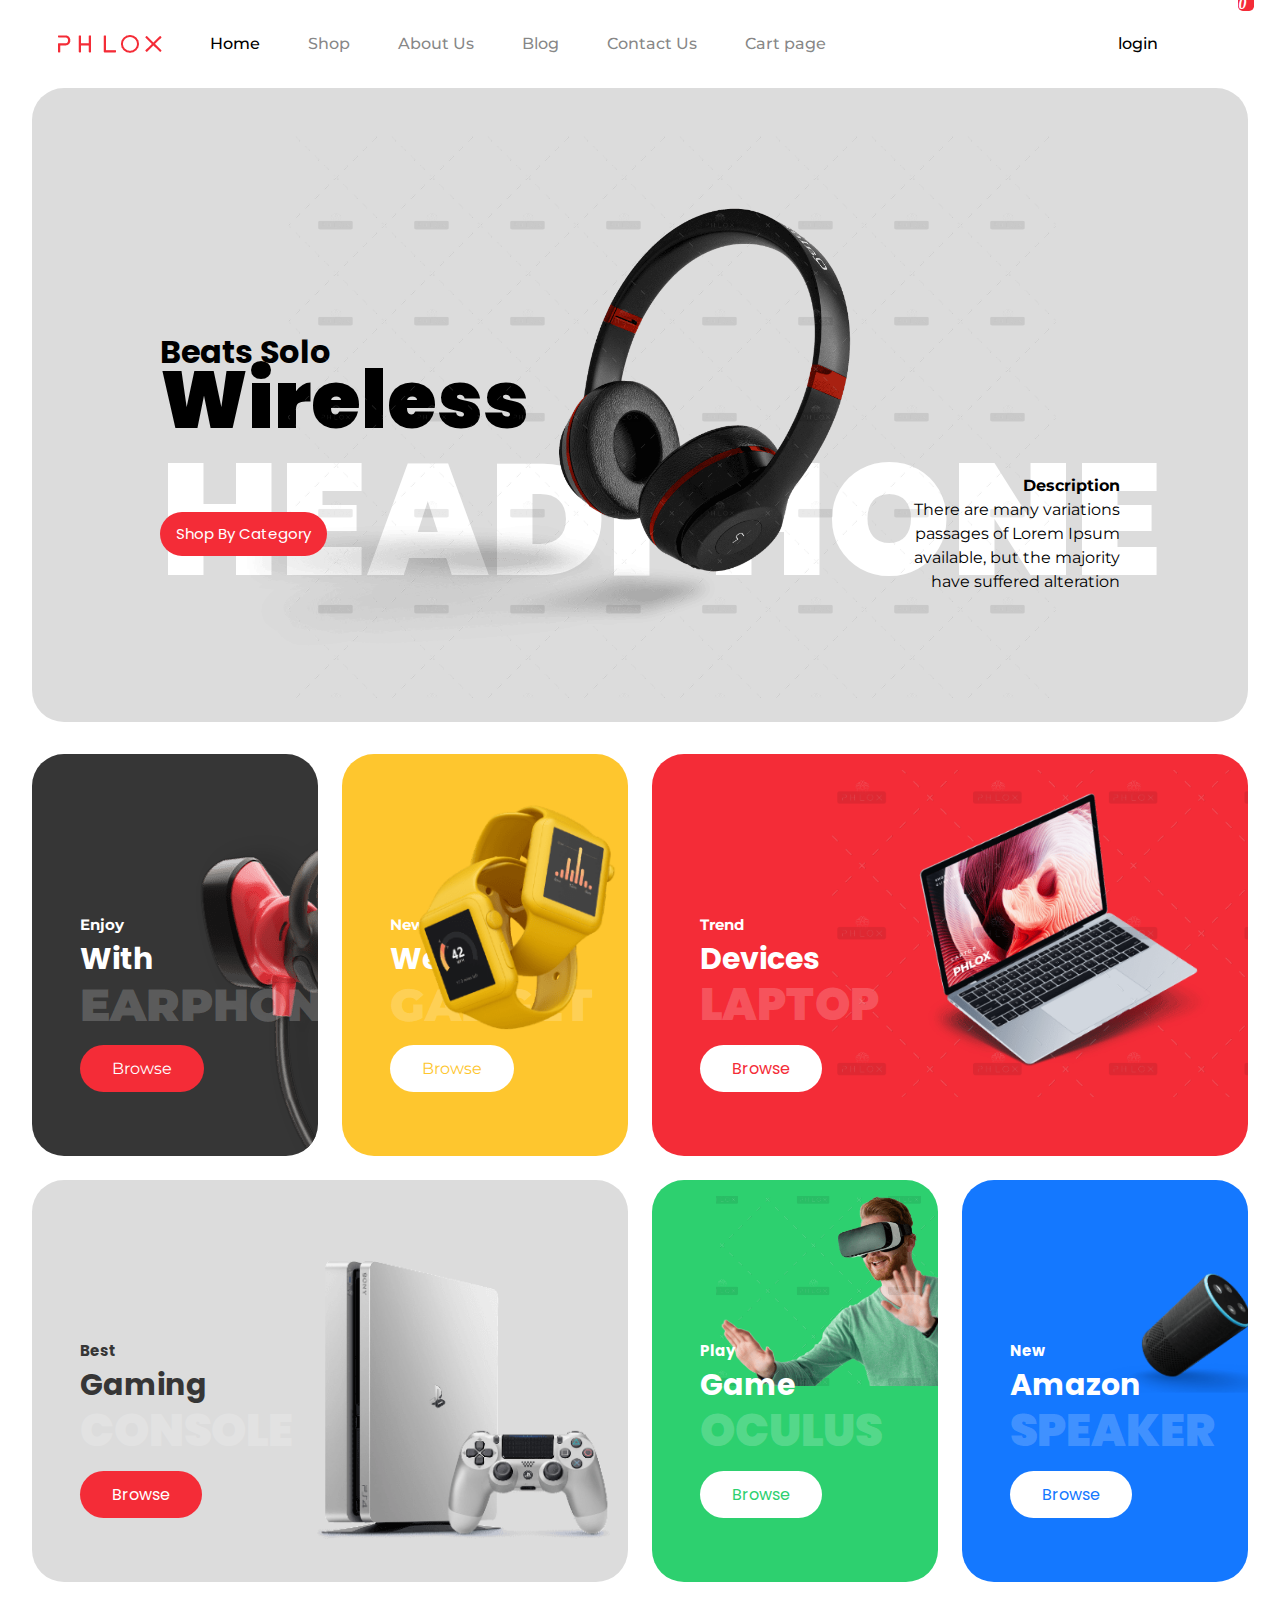
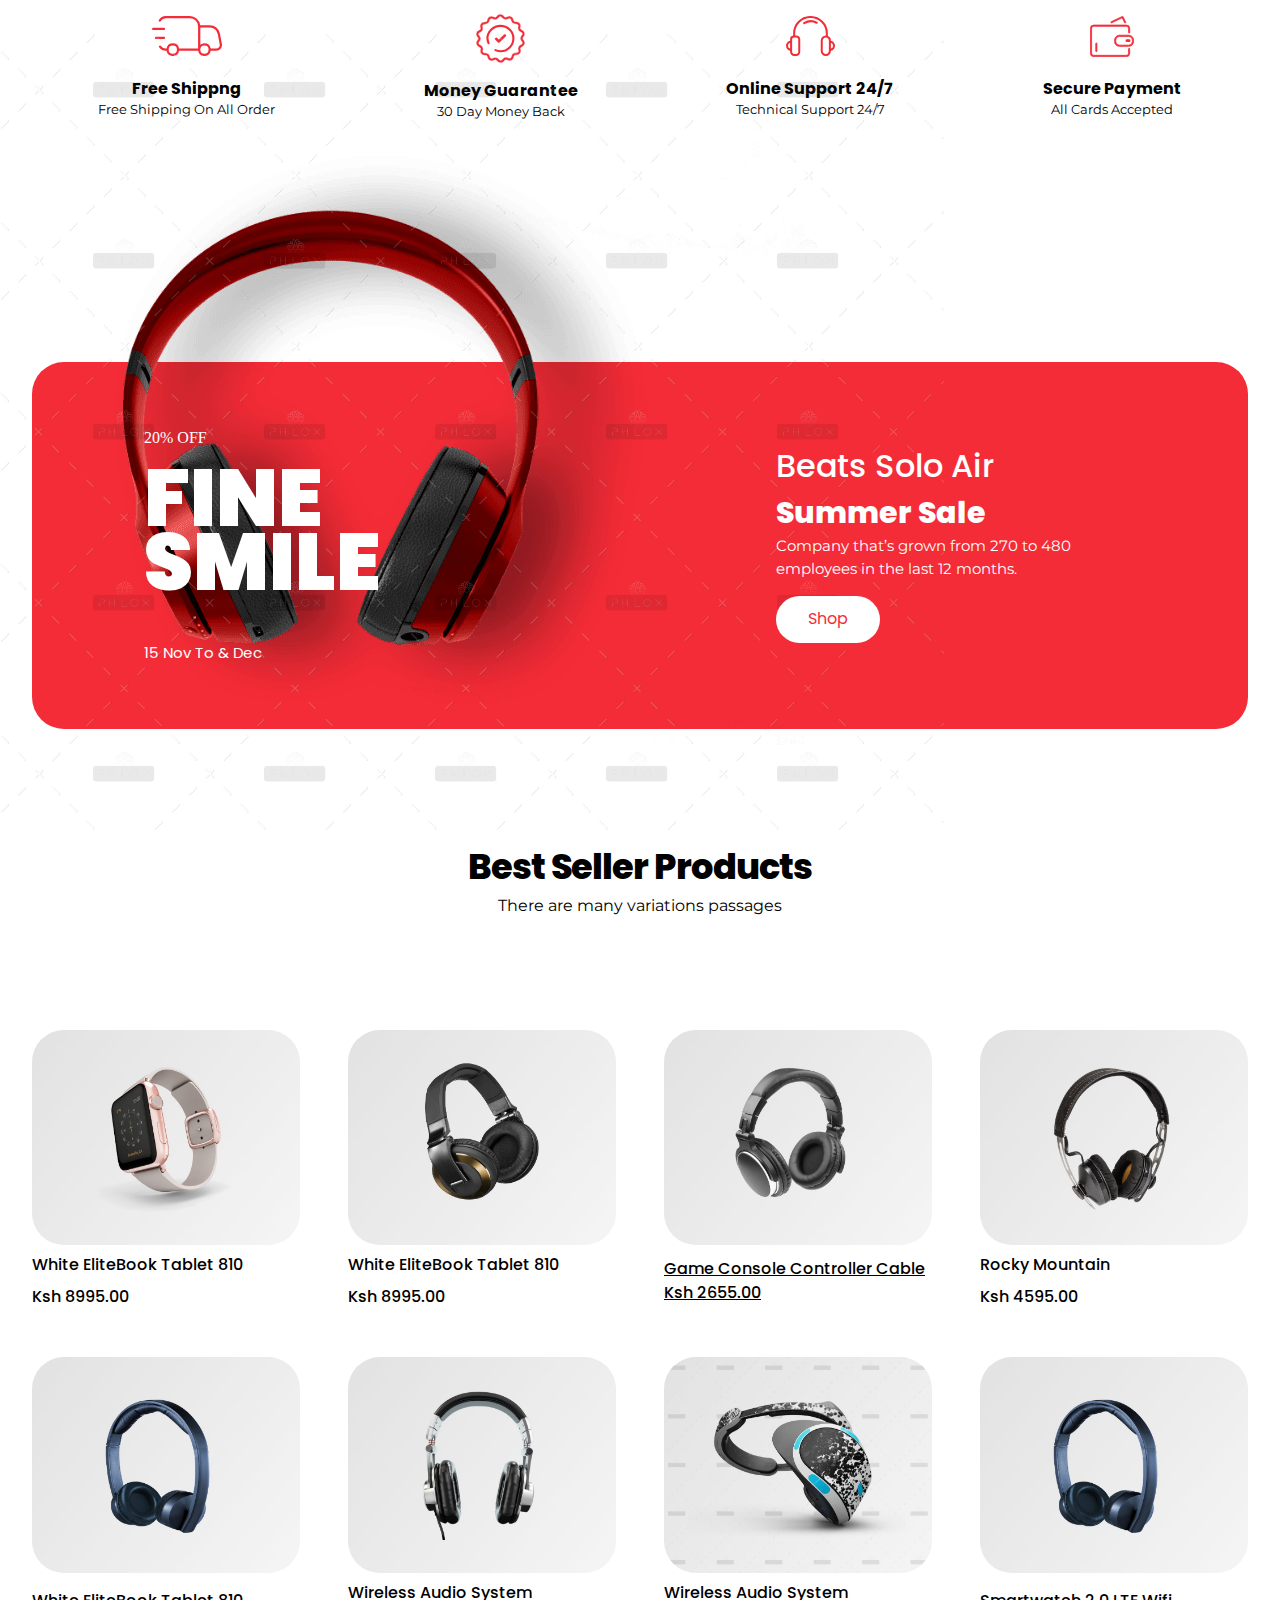
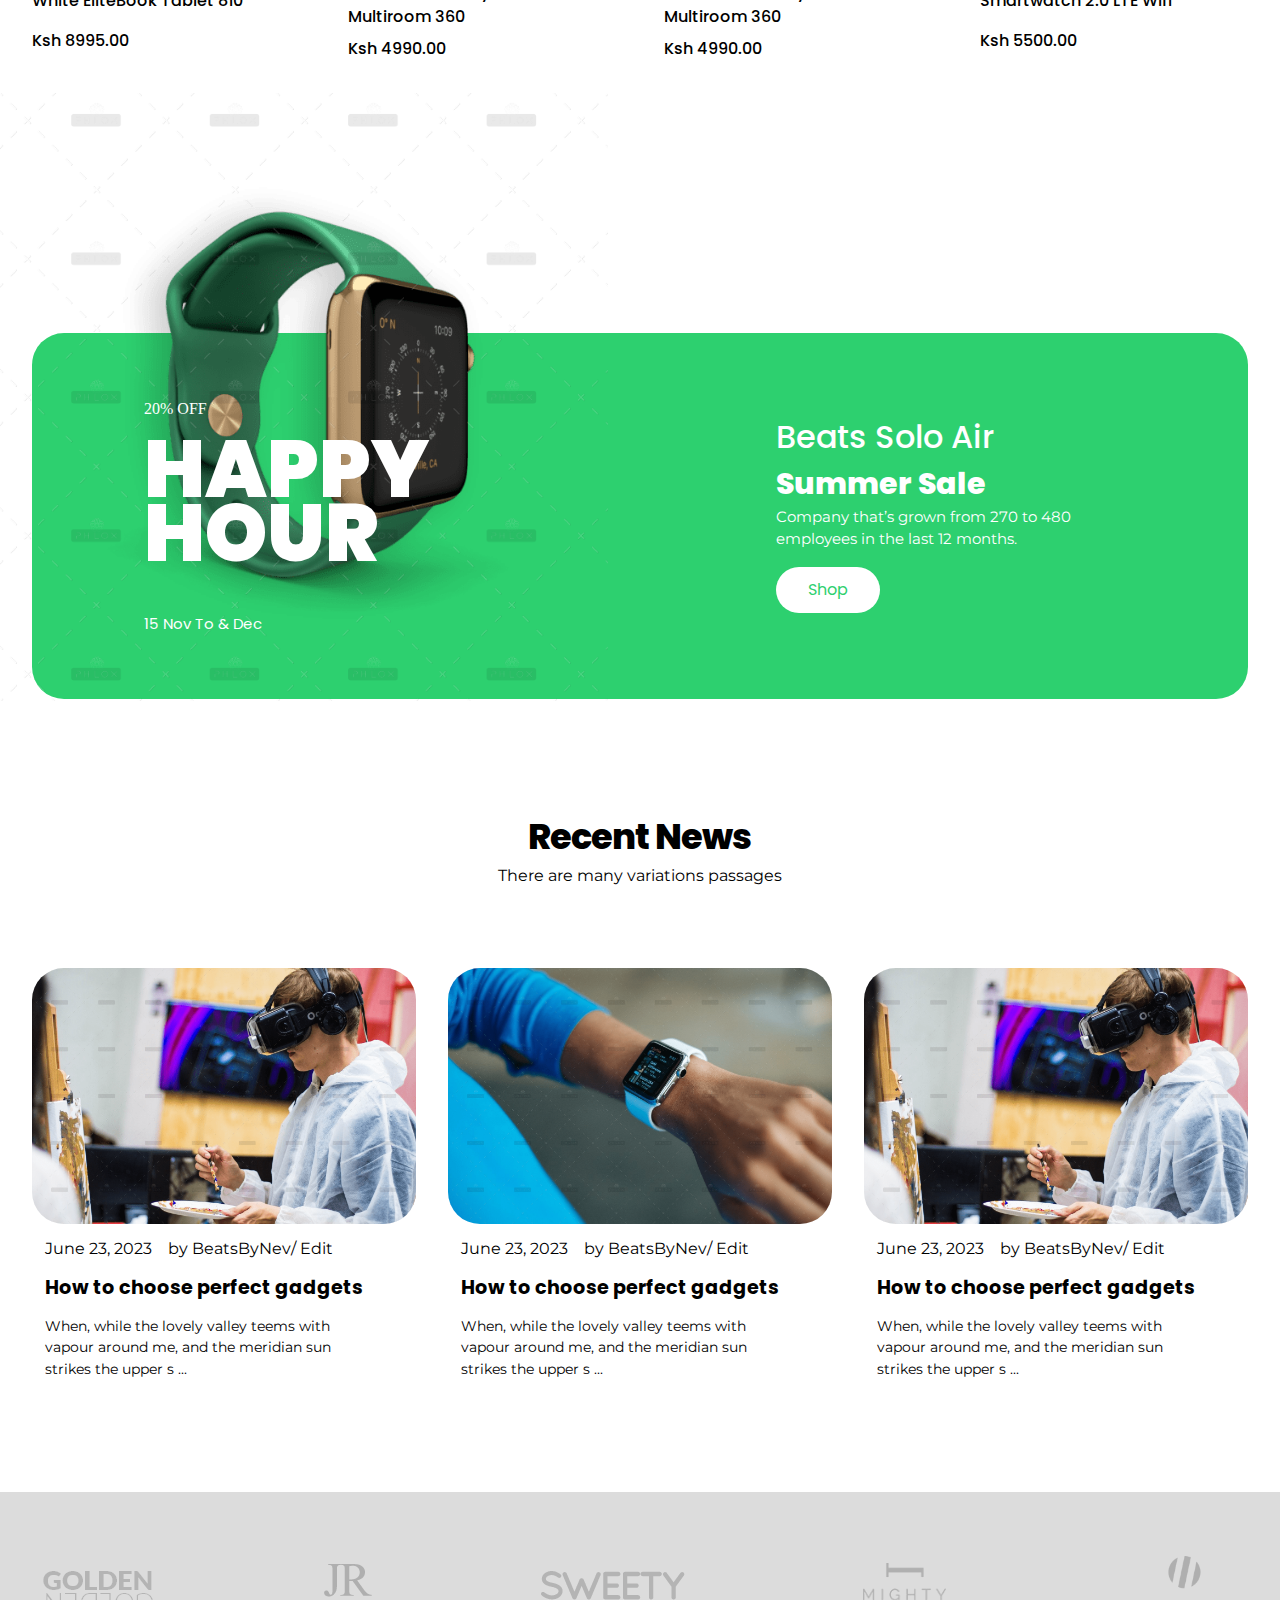
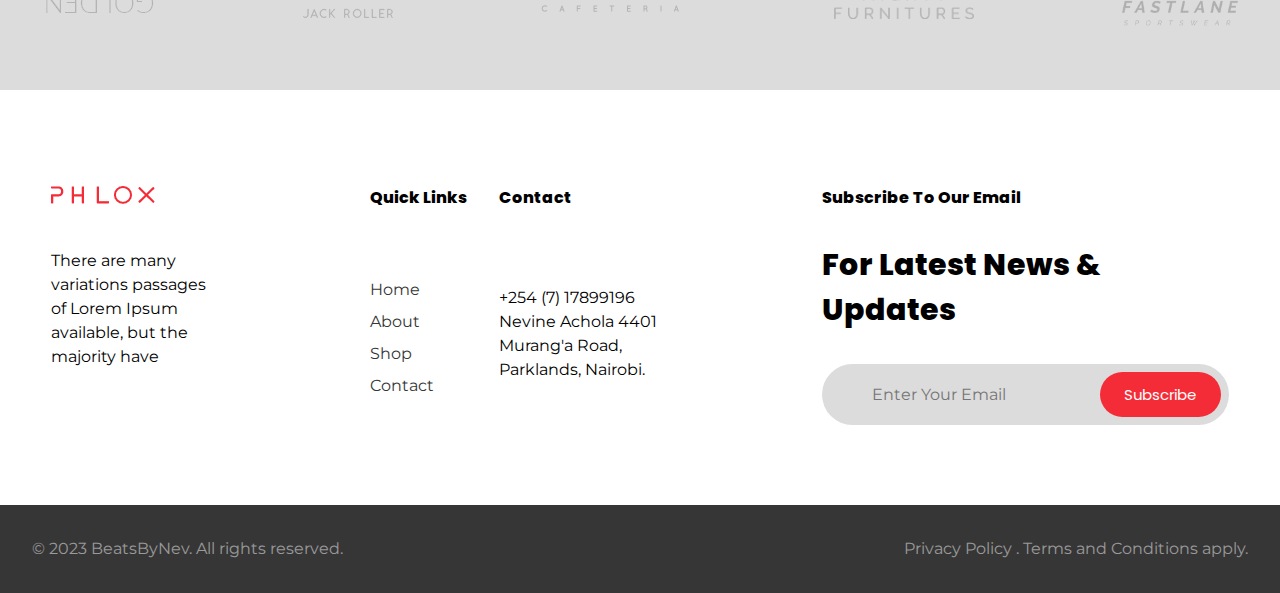
<file: index.html>
<!DOCTYPE html>
<html lang="en">
  <head>
    <meta charset="UTF-8" />
    <meta http-equiv="X-UA-Compatible" content="IE=edge" />
    <meta name="viewport" content="width=device-width, initial-scale=1.0" />

    <!-- Google Fonts -->
    <link
      href="https://fonts.googleapis.com/css2?family=Montserrat:wght@100;200;300;400;500;600;700;800;900&family=Poppins:wght@100;200;300;400;500;600;700;800;900&display=swap"
      rel="stylesheet"
    />

    <!-- Icon -->
    <link rel="stylesheet" href="https://unicons.iconscout.com/release/v4.0.0/css/line.css"/>
    <!-- icon -->

    <!-- Google fonts End -->

    <!-- custon style Sheet & JavaScript -->
    <link rel="stylesheet" href="css/index.css" />
    <script src="js/index.js" defer></script>
    <!-- custon style Sheet & JavaScript -->
    <title>BeatsByNev</title>
  </head>
  <body class="home">
    <header class="primary-header container flex">
      <div class="header-inner-one flex">
        <div class="logo">
          <img src="image/logo.png" alt="" />
        </div>
        <button
          class="mobile-close-btn"
          data-visible="false"
          aria-controls="primary-navigation"
        >
          <i class="uil uil-times-circle"></i>
        </button>
        <nav>
          <ul
            id="primary-navigation"
            data-visible="false"
            class="primary-navigation flex"
          >
            <li>
              <a class="active fs-100 fs-montserrat bold-500" href="index.html"
                >Home</a
              >
            </li>
            <li>
              <a class="fs-100 fs-montserrat bold-500" href="shop.html"
                >Shop</a
              >
            </li>
            <li>
              <a class="fs-100 fs-montserrat bold-500" href="about.html"
                >About Us</a
              >
            </li>
            <li>
              <a class="fs-100 fs-montserrat bold-500" href="blog.html"
                >Blog</a
              >
            </li>
            <li>
              <a class="fs-100 fs-montserrat bold-500" href="contactus.html"
                >Contact Us</a
              >
            </li>
            <li>
              <a class="fs-100 fs-montserrat bold-500" href="cart.html"
                >Cart page</a
              >
            </li>
          </ul>
        </nav>
      </div>

      <div class="header-login flex">
        <p class="fs-100 fs-montserrat bold-500">login</p>
        <i class="uil uil-search"></i>
        <i
          id="cart-box"
          aria-controls="cart-icon"
          class="uil uil-shopping-bag"
        ></i>

        <!-- =================1111111111================== -->
        <div id="cart-icon" data-visible="false" class="cart-icon">
          <div class="shopping flex">
            <p>Shopping Basket</p>
            <i id="cross-btn" class="uil uil-times"></i>
          </div>
          <div class="cart bold-800 flex">
            <i class="uil uil-shopping-cart-alt"></i>
            <p>Cart Is Empty</p>

            <!-- ================================================== -->

            <!-- ================================================== -->
          </div>
        </div>
      </div>
      <div class="mobile-open-btn"><i class="uil uil-align-right"></i></div>
    </header>

    <!-- ===========Hero Section===================== -->

    <main class="hero-section">
      <div>
        <h1 class="fs-200 fs-poppins">
          Beats Solo
          <span class="block lineheight fs-300 bold-900 big-wireless fs-poppins"
            >Wireless</span
          ><span
            class="text-white fs-900 uppercase lineheight-2 bold-bolder fs-poppins"
            >HeadPhone</span
          >
        </h1>
        <img src="image/image1.png" alt="" />
      </div>
      <div class="hero-inner flex">
        <div>
          <button class="large-btn bg-red text-white fs-poppins fs-50">
            Shop By Category
          </button>
        </div>
        <div class="hero-info">
          <h4 class="fs-montserrat">Description</h4>
          <p class="fs-montserrat">
            There are many variations passages of Lorem Ipsum available, but the
            majority have suffered alteration
          </p>
        </div>
      </div>
    </main>

    <!-- =================Product Section======================= -->

    <section class="product-section">
      <div class="category bg-black grid">
        <div>
          <h3 class="text-white fs-50 fs-montserrat bold">
            Enjoy <span class="block fs-300 fs-poppins bold">With</span>
            <span
              class="earphone uppercase fs-400 fs-montserrat bold-900 lineheight"
              >Earphone</span
            >
          </h3>
          <button class="prdduct-btn large-btn text-white bg-red fs-montserrat">
            Browse
          </button>
        </div>
        <div class="product-img1">
          <img src="image/h.png" alt="" />
        </div>
      </div>
      <div class="category bg-yellow grid">
        <div>
          <h3 class="text-white fs-50 fs-montserrat bold">
            New 
            <span class="block fs-300 fs-poppins bold">Wear</span>
            <span
              class="earphone uppercase fs-400 fs-montserrat bold-900 lineheight"
              >Gadget</span>
          </h3>
          <button
            class="prdduct-btn large-btn text-yellow bg-white fs-montserrat"
          >
            Browse
          </button>
        </div>
        <div class="product-img2">
          <img src="image/w.png" alt="" />
        </div>
      </div>
      <div class="category bg-red grid">
        <div>
          <h3 class="text-white fs-50 fs-montserrat bold">
            Trend <span class="block fs-300 fs-poppins bold">Devices</span>
            
            <span
              class="earphone uppercase fs-400 fs-poppins bold-900 lineheight"
              >Laptop</span>
          </h3>
          <button class="prdduct-btn large-btn text-red bg-white fs-poppins">
            Browse
          </button>
        </div>
        <div class="product-img3">
          <img src="image/Laptop.png" alt="" />
        </div>
      </div>
      <div class="category bg-gray grid">
        <div>
          <h3 class="text-black fs-50 fs-poppins bold">
            Best
            <span class="block fs-300 fs-poppins bold text-black">Gaming</span
            ><span
              class="earphone uppercase fs-400 fs-poppins bold-900 lineheight"
              >Console</span
              >
            </h3>
            <button class="prdduct-btn large-btn text-white bg-red fs-poppins">
              Browse
            </button>
          </div>
          <div class="product-img4">
            <img src="image/gam.png" alt="" />
          </div>
        </div>
        <div class="category bg-green grid">
          <div>
            <h3 class="text-white fs-50 fs-poppins bold">
              Play <span class="block fs-300 fs-poppins bold">Game</span
              ><span
                class="earphone uppercase fs-400 fs-poppins bold-900 lineheight"
                >Oculus</span
              >
            </h3>
            <button class="prdduct-btn large-btn text-green bg-white fs-poppins">
              Browse
            </button>
          </div>
          <div class="product-img5">
            <img src="image/man2.png" alt="" />
          </div>
        </div>
        <div class="category bg-blue grid">
          <div>
            <h3 class="text-white fs-50 fs-poppins bold">
              New <span class="block fs-300 fs-poppins bold">Amazon</span
              ><span
                class="earphone uppercase fs-400 fs-poppins bold-900 lineheight"
                >speaker</span
              >
            </h3>
            <button class="prdduct-btn large-btn text-blue bg-white fs-poppins">
              Browse
            </button>
          </div>
          <div class="product-img6">
            <img src="image/mus.png" alt="" />
          </div>
        </div>
      </section>
  
      <!-- ========================================= -->
      <!-- =============Service section============== -->
  
      <section class="service-section">
        <div class="service">
          <img src="image/free.svg" alt="" />
          <div class="service-info">
            <h3 class="fs-poppins fs-200">Free Shippng</h3>
            <p class="fs-montserrat fs-50">Free Shipping On All Order</p>
          </div>
        </div>
        <div class="service">
          <img src="image/sett.svg" alt="" />
          <div class="service-info">
            <h3 class="fs-poppins fs-200">Money Guarantee</h3>
            <p class="fs-montserrat fs-50">30 Day Money Back</p>
          </div>
        </div>
        <div class="service">
          <img src="image/supt.svg" alt="" />
          <div class="service-info">
            <h3 class="fs-poppins fs-200">Online Support 24/7</h3>
            <p class="fs-montserrat fs-50">Technical Support 24/7</p>
          </div>
        </div>
        <div class="service">
          <img src="image/pay.svg" alt="" />
          <div class="service-info">
            <h3 class="fs-poppins fs-200">Secure Payment</h3>
            <p class="fs-montserrat fs-50">All Cards Accepted</p>
          </div>
        </div>
      </section>
  
      <!-- ===================Feature Section============= -->
  
      <section class="feature-section bg-red">
        <div class="feature-one grid">
          <img src="image/p-1.png" alt="" />
          <p class="text-white uppercase">20% OFF</p>
          <p
            class="font-size lineheight fs-500 text-white fs-poppins bold-900 uppercase"
          >
            fine <span class="smile">smile</span>
          </p>
          <p class="text-white fs-poppins fs-50">15 Nov To & Dec</p>
        </div>
        <div class="feature-info">
          <h2 class="fs-200 text-white fs-poppins bold-500">Beats Solo Air</h2>
          <p class="fs-poppins fs-300 bold-800 text-white">Summer Sale</p>
          <p class="fs-montserrat text-white fs-50">
            Company that’s grown from 270 to 480 employees in the last 12 months.
          </p>
          <button class="prdduct-btn large-btn text-red bg-white fs-poppins">
            Shop
          </button>
        </div>
      </section>
      <!-- =============================Best Sellar================== -->
  
      <section class="best-product container">
        <h2 class="letter-spacing bold-800 fs-poppins">Best Seller Products</h2>
        <p class="fs-montserrat fs-100">
          There are many variations passages
        </p>
      </section>
  
      <!-- ===========================Heading======================== -->
      <section class="best-Seller">
        <div class="product grid">
          <img src="image/p-2.jpg" alt="" />
          <p class="fs-poppins bold-500">White EliteBook Tablet 810</p>
          <p class="fs-poppins bold-500">Ksh 8995.00</p>
  
          <!-- ---------------------------- -->
          <div class="product-details grid bg-red">
            <i class="text-white uil uil-shopping-cart-alt"></i>
            <i class="text-white uil uil-heart-alt"></i>
          </div>
          <!-- ===================================== -->
        </div>
        <div class="product grid">
          <img src="image/p-3.jpg" alt="" />
          <p class="fs-poppins bold-500">White EliteBook Tablet 810</p>
          <p class="fs-poppins bold-500">Ksh 8995.00</p>
  
          <!-- ---------------------------- -->
          <div class="product-details grid bg-red">
            <i class="text-white uil uil-shopping-cart-alt"></i>
            <i class="text-white uil uil-heart-alt"></i>
          </div>
          <!-- ===================================== -->
        </div>
        <div class="product grid">
        
          <img src="image/p-4.jpg" alt="" /> <a href ="product.html" style="color:black";>
          <p class="fs-poppins bold-500">Game Console Controller Cable</p>
          <p class="fs-poppins bold-500">Ksh 2655.00</p>
          </a>
      
          <!-- ---------------------------- -->
          <div class="product-details grid bg-red">
            <i class="text-white uil uil-shopping-cart-alt"></i>
            <i class="text-white uil uil-heart-alt"></i>
          </div>
          <!-- ===================================== -->
        </div>
        <div class="product grid">
          <img src="image/p-5.jpg" alt="" />
          <p class="fs-poppins bold-500">Rocky Mountain</p>
          <p class="fs-poppins bold-500">Ksh 4595.00</p>
  
          <!-- ---------------------------- -->
          <div class="product-details grid bg-red">
            <i class="text-white uil uil-shopping-cart-alt"></i>
            <i class="text-white uil uil-heart-alt"></i>
          </div>
          <!-- ===================================== -->
        </div>
        <div class="product grid">
          <img src="image/p9.jpg" alt="" />
          <p class="fs-poppins bold-500">White EliteBook Tablet 810</p>
          <p class="fs-poppins bold-500">Ksh 8995.00</p>
  
          <!-- ---------------------------- -->
          <div class="product-details grid bg-red">
            <i class="text-white uil uil-shopping-cart-alt"></i>
            <i class="text-white uil uil-heart-alt"></i>
          </div>
          <!-- ===================================== -->
        </div>
        <div class="product grid">
          <img src="image/p-7.jpg" alt="" />
          <p class="fs-poppins bold-500">Wireless Audio System Multiroom 360</p>
          <p class="fs-poppins bold-500">Ksh 4990.00</p>
  
          <!-- ---------------------------- -->
          <div class="product-details grid bg-red">
            <i class="text-white uil uil-shopping-cart-alt"></i>
            <i class="text-white uil uil-heart-alt"></i>
          </div>
          <!-- ===================================== -->
        </div>
        <div class="product grid">
          <img src="image/p8.png" alt="" />
          <p class="fs-poppins bold-500">Wireless Audio System Multiroom 360</p>
          <p class="fs-poppins bold-500">Ksh 4990.00</p>
  
          <!-- ---------------------------- -->
          <div class="product-details grid bg-red">
            <i class="text-white uil uil-shopping-cart-alt"></i>
            <i class="text-white uil uil-heart-alt"></i>
          </div>
          <!-- ===================================== -->
        </div>
        <div class="product grid">
          <img src="image/p9.jpg" alt="" />
          <p class="fs-poppins bold-500">Smartwatch 2.0 LTE Wifi</p>
          <p class="fs-poppins bold-500">Ksh 5500.00</p>
  
          <!-- ---------------------------- -->
          <div class="product-details grid bg-red">
            <i class="text-white uil uil-shopping-cart-alt"></i>
            <i class="text-white uil uil-heart-alt"></i>
          </div>
          <!-- ===================================== -->
        </div>
      </section>
       <!-- =========================================== -->
    <section class="feature-section bg-green">
        <div class="feature-green feature-one grid">
          <img src="image/p12.png" alt="" />
          <p class="text-white uppercase">20% OFF</p>
          <p
            class="font-size lineheight fs-500 text-white fs-poppins bold-900 uppercase"
          >
            HAPPY <span class="smile">HOUR</span>
          </p>
          <p class="text-white fs-poppins fs-50">15 Nov To & Dec</p>
        </div>
        <div class="feature-info">
          <h2 class="fs-200 text-white fs-poppins bold-500">Beats Solo Air</h2>
          <p class="fs-poppins fs-300 bold-800 text-white">Summer Sale</p>
          <p class="fs-montserrat text-white fs-50">
            Company that’s grown from 270 to 480 employees in the last 12 months.
          </p>
          <button class="prdduct-btn large-btn text-green bg-white fs-poppins">
            Shop
          </button>
        </div>
      </section>
      <!-- =========================================== -->
  
      <!-- =================Heading recent News================================ -->
      <section class="best-product container">
        <h2 class="letter-spacing bold-800 fs-poppins">Recent News</h2>
        <p class="fs-montserrat fs-100">There are many variations passages</p>
      </section>
      <!-- ============Recent News=========================== -->
  
      <section class="recent-news grid">
        <div class="news grid">
          <img src="image/news-1.png" alt="" />
          <div class="fs-montserrat fs-100 flex padding-inline">
            <p>June 23, 2023</p>
            <p>by BeatsByNev/ Edit</p>
          </div>
          <h2 class="fs-poppins padding-inline fs-200 blod-600">
            How to choose perfect gadgets
          </h2>
          <p class="fs-montserrat padding-inline fs-100">
            When, while the lovely valley teems with vapour around me, and the
            meridian sun strikes the upper s ...
          </p>
        </div>
  
        <div class="news grid">
          <img src="image/news-2.png" alt="" />
          <div class="fs-montserrat fs-100 flex padding-inline">
            <p>June 23, 2023</p>
            <p>by BeatsByNev/ Edit</p>
          </div>
          <h2 class="fs-poppins padding-inline fs-200 blod-600">
            How to choose perfect gadgets
          </h2>
          <p class="fs-montserrat padding-inline fs-100">
            When, while the lovely valley teems with vapour around me, and the
            meridian sun strikes the upper s ...
          </p>
        </div>
  
        <div class="news grid">
          <img src="image/news-1.png" alt="" />
          <div class="post-date fs-montserrat fs-100 flex padding-inline">
            <p>June 23, 2023</p>
            <p>by BeatsByNev/ Edit</p>
          </div>
          <h2 class="fs-poppins padding-inline fs-200 blod-600">
            How to choose perfect gadgets
          </h2>
          <p class="fs-montserrat padding-inline fs-100">
            When, while the lovely valley teems with vapour around me, and the
            meridian sun strikes the upper s ...
          </p>
        </div>
      </section>
  
      <footer>
        <!-- =============Brands================= -->
        <section class="brands grid">
          <div>
            <img src="image/br-1.png" alt="" />
          </div>
          <div>
            <img src="image/br-2.png" alt="" />
          </div>
          <div>
            <img src="image/br-3.png" alt="" />
          </div>
          <div>
            <img src="image/br-4.png" alt="" />
          </div>
          <div>
            <img src="image/br-5.png" alt="" />
          </div>
        </section>
  
        <!-- =============Footer Menu=================== -->
        <section class="footer grid">
          <div class="footer-logo grid">
            <img src="image/logo.png" alt="" />
            <p class="fs-montserrat fs-200">
              There are many variations passages of Lorem Ipsum available, but the
              majority have
            </p>
            <div class="social-media flex">
              <i class="uil uil-facebook-f"></i>
              <i class="uil uil-instagram"></i>
              <i class="uil uil-linkedin"></i>
              <i class="uil uil-twitter"></i>
            </div>
          </div>
  
          <div class="footer-menu grid">
            <h3 class="fs-poppins fs-200 bold-800">Quick Links</h3>
            <ul>
              <li>
                <a class="fs-montserrat text-black fs-200" href="#">Home</a>
              </li>
              <li>
                <a class="fs-montserrat text-black fs-200" href="#">About</a>
              </li>
              <li>
                <a class="fs-montserrat text-black fs-200" href="#">Shop</a>
              </li>
              <li>
                <a class="fs-montserrat text-black fs-200" href="#">Contact</a>
              </li>
            </ul>
          </div>
  
          <div class="contact grid">
            <h3 class="fs-poppins fs-200 bold-800">Contact</h3>
            <p class="fs-montserrat">
              +254 (7) 17899196 Nevine Achola 4401 Murang'a Road,
              Parklands, Nairobi.
            </p>
          </div>
  
          <div class="emails grid">
            <h3 class="fs-poppins fs-200 bold-800">Subscribe To Our Email</h3>
            <p class="updates fs-poppins fs-300 bold-800">
              For Latest News & Updates
            </p>
            <div class="inputField flex bg-gray">
              <input
                type="email"
                placeholder="Enter Your Email"
                class="fs-montserrat bg-gray"
              />
              <button class="bg-red text-white fs-poppins fs-50">
                Subscribe
              </button>
            </div>
          </div>
        </section>
  
        <section class="copyRight">
          <p class="c-font fs-montserrat fs-200">
            © 2023 BeatsByNev. All rights reserved.
          </p>
          <p class="fs-montserrat fs-100 text-align p-top">
            Privacy Policy . Terms and Conditions apply.
          </p>
        </section>
      </footer>
    </body>
  </html>
</file>
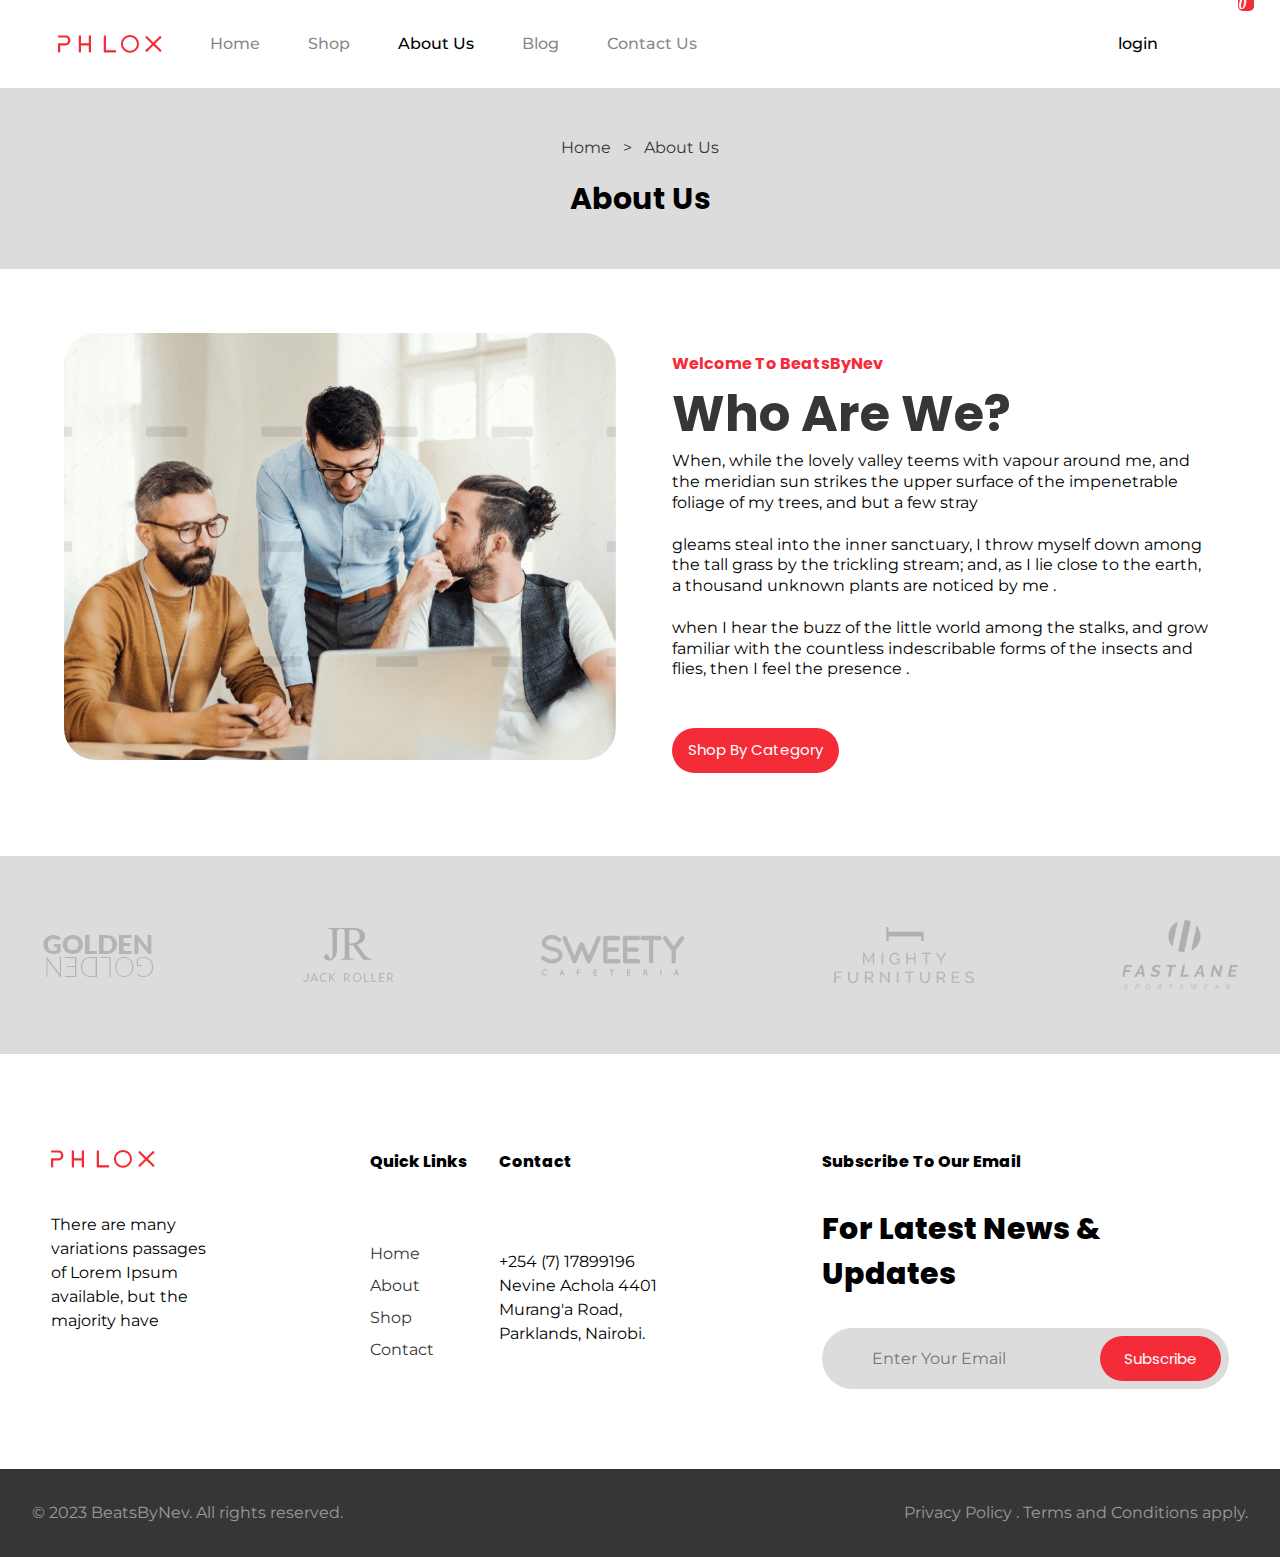
<file: about.html>
<!DOCTYPE html>
<html lang="en">
  <head>
    <meta charset="UTF-8" />
    <meta http-equiv="X-UA-Compatible" content="IE=edge" />
    <meta name="viewport" content="width=device-width, initial-scale=1.0" />

    <!-- Google Fonts -->
    <link href="https://fonts.googleapis.com/css2?family=Montserrat:wght@100;200;300;400;500;600;700;800;900&family=Poppins:wght@100;200;300;400;500;600;700;800;900&display=swap" rel="stylesheet" />

    <!-- Icon -->
    <link
      rel="stylesheet" href="https://unicons.iconscout.com/release/v4.0.0/css/line.css"/>
    <!-- icon -->

    <!-- Google fonts End -->

    <!-- custon style Sheet & JavaScript -->
    <link rel="stylesheet" href="css/shop.css" />
    <link rel="stylesheet" href="css/index.css" />
    <link rel="stylesheet" href="css/about.css">
    <script src="js/index.js" defer></script>
    <script src="js/shop.js" defer></script>
    <!-- custon style Sheet & JavaScript -->
    <title>BeatsByNev</title>
  </head>
  <body class="home">
    <header class="primary-header container flex">
      <div class="header-inner-one flex">
        <div class="logo">
          <img src="image/logo.png" alt="" />
        </div>
        <button
          class="mobile-close-btn"
          data-visible="false"
          aria-controls="primary-navigation"
        >
          <i class="uil uil-times-circle"></i>
        </button>
        <nav>
          <ul
            id="primary-navigation"
            data-visible="false"
            class="primary-navigation flex"
          >
            <li>
              <a class="fs-100 fs-montserrat bold-500" href="index.html"
                >Home</a
              >
            </li>
            <li>
              <a class="fs-100 fs-montserrat bold-500" href="shop.html">Shop</a>
            </li>
            <li>
              <a class="active fs-100 fs-montserrat bold-500" href="about.html"
                >About Us</a
              >
            </li>
            <li>
              <a class="fs-100 fs-montserrat bold-500" href="blog.html">Blog</a>
            </li>
            <li>
              <a class="fs-100 fs-montserrat bold-500" href="contactus.html"
                >Contact Us</a
              >
            </li>
          </ul>
        </nav>
      </div>

      <div class="header-login flex">
        <p class="fs-100 fs-montserrat bold-500">login</p>
        <i class="uil uil-search"></i>
        <i
          id="cart-box"
          aria-controls="cart-icon"
          class="uil uil-shopping-bag"
        ></i>

        <!-- =================1111111111================== -->
        <div id="cart-icon" data-visible="false" class="cart-icon">
          <div class="shopping flex">
            <p>Shopping Basket</p>
            <i id="cross-btn" class="uil uil-times"></i>
          </div>
          <div class="cart bold-800 flex">
            <i class="uil uil-shopping-cart-alt"></i>
            <p>Cart Is Empty</p>

            <!-- ================================================== -->

            <!-- ================================================== -->
          </div>
        </div>
      </div>
      <div class="mobile-open-btn"><i class="uil uil-align-right"></i></div>
    </header>



    <!-- ===================Shop Feature Section============================ -->

    <section class="shop-feature bg-gray grid">
      <div>
        <p class="fs-montserrat text-black">
          Home <span aria-hidden="true" class="margin">></span> About Us
        </p>
      </div>
      <h2 class="fs-poppins fs-300 bold-700">About Us</h2>
    </section>

    <!-- ========================About Section========================== -->

   <section class="about-section grid">
       <div>
           <img src="image/about-us.png" alt="">
       </div>
       <div class="about-info">
           <h3 class="fs-poppins fs-200 text-red">Welcome To BeatsByNev</h3>
           <h1 class="fs-poppins fs-500 text-black">Who Are We?</h1>
           <p class="fs-montserrat fs-100">When, while the lovely valley teems with vapour around me, and the meridian sun strikes the upper surface of the impenetrable foliage of my trees, and but a few stray<br><br>

            gleams steal into the inner sanctuary, I throw myself down among the tall grass by the trickling stream; and, as I lie close to the earth, a thousand unknown plants are noticed by me .<br><br>
            when I hear the buzz of the little world among the stalks, and grow familiar with the countless indescribable forms of the insects and flies, then I feel the presence .</p>
            <div class="about-btn">
                <button class="large-btn bg-red text-white fs-poppins fs-50">Shop By Category</button>
              </div>
       </div>
   </section>




    <!-- ========================About Section========================== -->




     <!-- =====================Footer Section================ -->

     <footer>

        <!-- =============Brands================= -->
        <section class="brands grid">
          <div>
         <img src="image/br-1.png" alt="">
        </div>
          <div>
         <img src="image/br-2.png" alt="">
        </div>
          <div>
         <img src="image/br-3.png" alt="">
        </div>
          <div>
         <img src="image/br-4.png" alt="">
        </div>
          <div>
         <img src="image/br-5.png" alt="">
        </div>
        </section>
    
    <!-- =============Footer Menu=================== -->
     <section class="footer grid">
         <div class="footer-logo grid">
           <img src="image/logo.png" alt="">
           <p class="fs-montserrat fs-200">There are many variations passages of Lorem Ipsum available, but the majority have</p>
           <div class="social-media flex">
            <i class="uil uil-facebook-f"></i>
            <i class="uil uil-instagram"></i>
            <i class="uil uil-linkedin"></i>
            <i class="uil uil-twitter"></i>
           </div>
         </div>
        
          <div class="footer-menu grid">
            <h3 class="fs-poppins fs-200 bold-800">Quick Links</h3>
            <ul>
              <li><a class="fs-montserrat text-black fs-200" href="#">Home</a></li>
              <li><a class="fs-montserrat text-black fs-200" href="#">About</a></li>
              <li><a class="fs-montserrat text-black fs-200" href="#">Shop</a></li>
              <li><a class="fs-montserrat text-black fs-200" href="#">Contact</a></li>
            </ul>
          </div>
    
          <div class="contact grid">
    
          <h3 class="fs-poppins fs-200 bold-800">Contact</h3>
          <p class="fs-montserrat">+254 (7) 17899196 Nevine Achola 4401 Murang'a Road, Parklands, Nairobi.</p>
         </div>
    
         <div class="emails grid">
           <h3 class="fs-poppins fs-200 bold-800">Subscribe To Our Email</h3>
           <p class="updates fs-poppins fs-300 bold-800">For Latest News & Updates</p>
           <div class="inputField flex bg-gray">
           <input type="email" placeholder="Enter Your Email" class="fs-montserrat bg-gray" >
           <button class="bg-red text-white fs-poppins fs-50">Subscribe</button>
          </div>
         </div>
     </section>
    
     <section class="copyRight">
      <p class="c-font fs-montserrat fs-200">© 2023 BeatsByNev. All rights reserved.</p>
      <p class="fs-montserrat fs-100 text-align p-top">Privacy Policy . Terms and Conditions apply.</p>
     </section>
    
      </footer>
  </body>
</html>
</file>
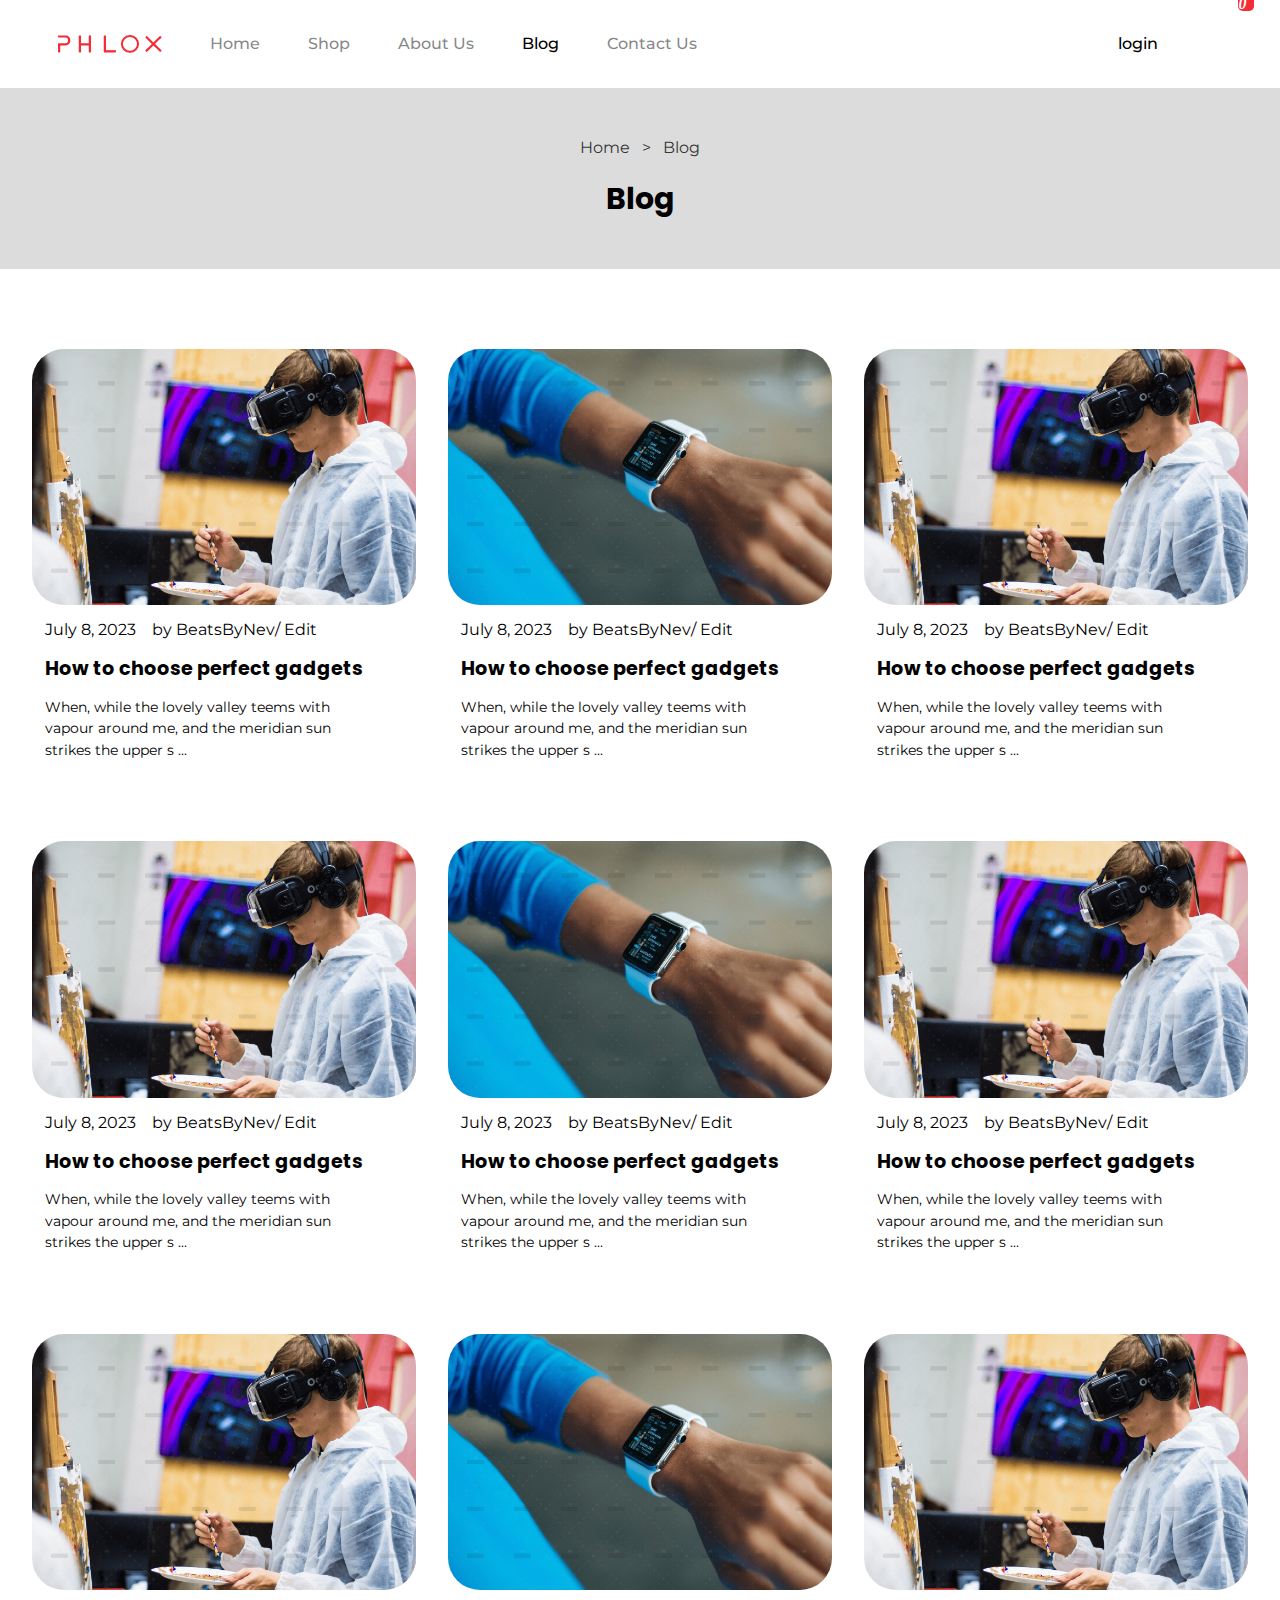
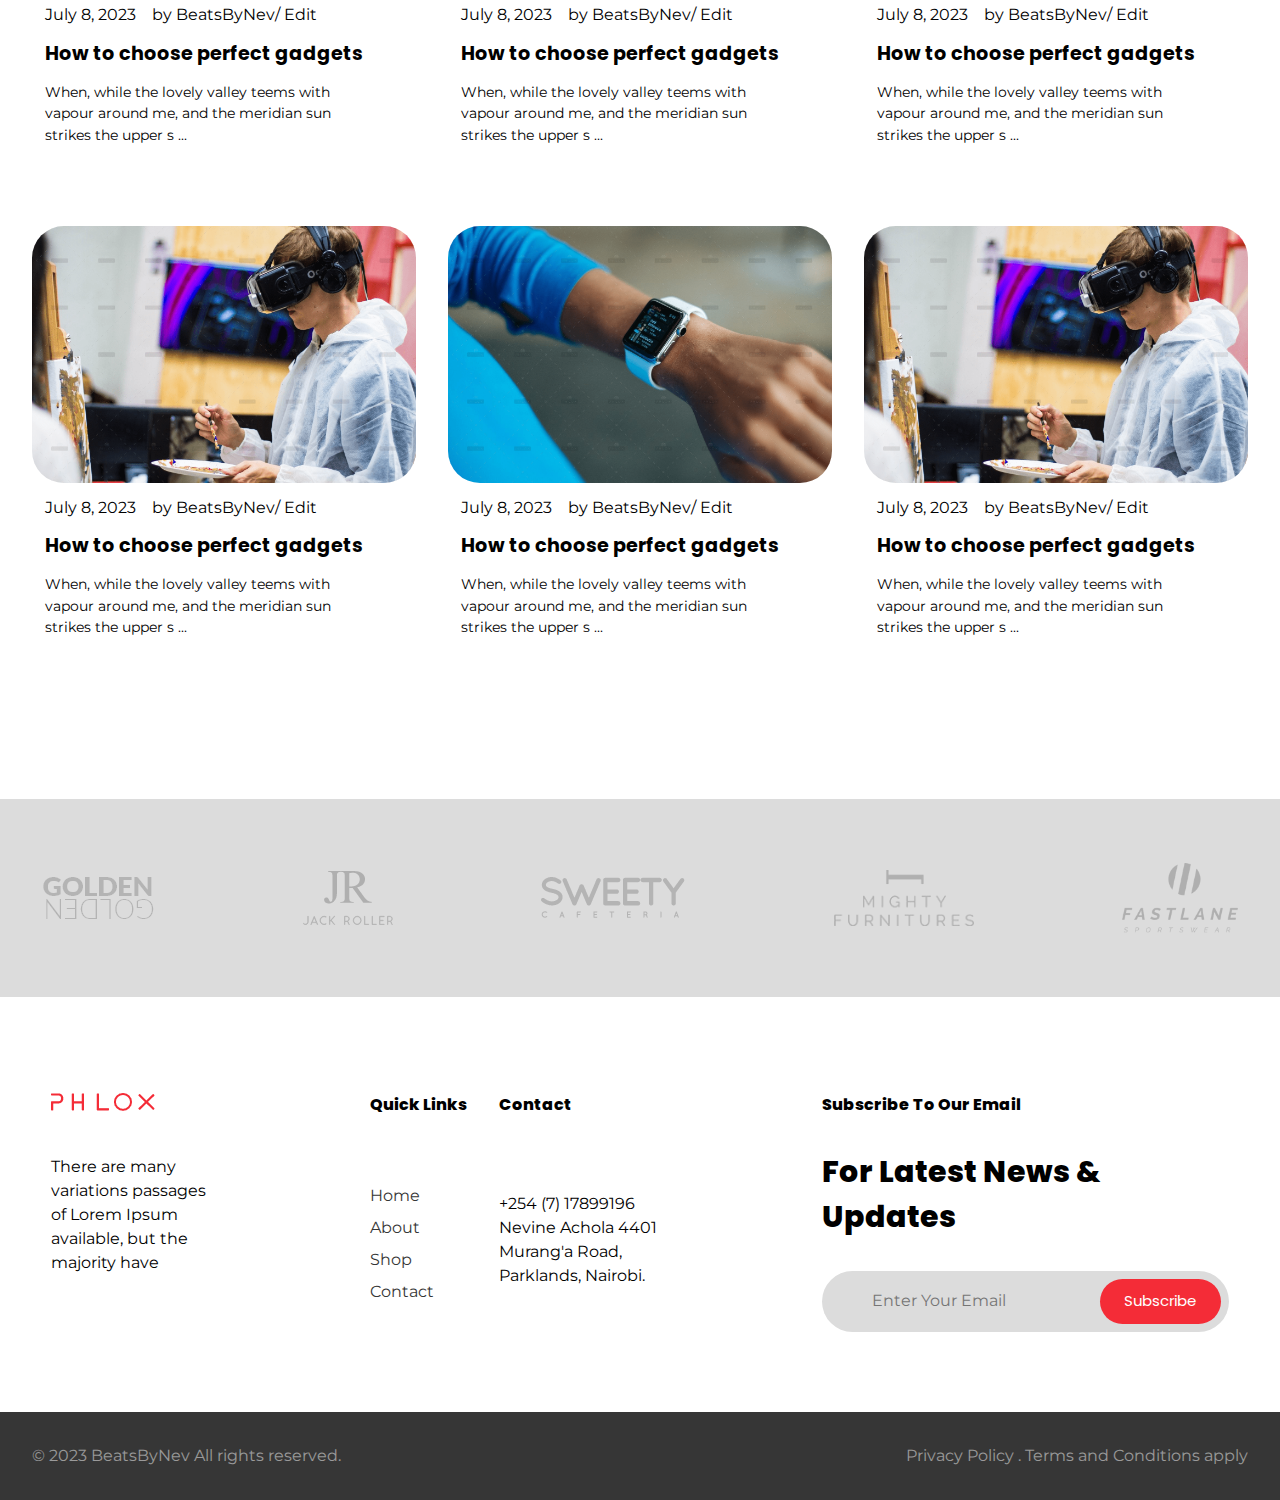
<file: blog.html>
<!DOCTYPE html>
<html lang="en">
  <head>
    <meta charset="UTF-8" />
    <meta http-equiv="X-UA-Compatible" content="IE=edge" />
    <meta name="viewport" content="width=device-width, initial-scale=1.0" />

    <!-- Google Fonts -->
    <link
      href="https://fonts.googleapis.com/css2?family=Montserrat:wght@100;200;300;400;500;600;700;800;900&family=Poppins:wght@100;200;300;400;500;600;700;800;900&display=swap"
      rel="stylesheet"
    />

    <!-- Icon -->
    <link rel="stylesheet" href="https://unicons.iconscout.com/release/v4.0.0/css/line.css">
    <!-- icon -->

    <!-- Google fonts End -->

    <!-- custon style Sheet & JavaScript -->
    <link rel="stylesheet" href="css/index.css" />
    <link rel="stylesheet" href="css/shop.css">
    <link rel="stylesheet" href="css/blog.css">
    <script src="js/index.js" defer></script>
    <!-- custon style Sheet & JavaScript -->
    <title>BeatsByNev</title>


  </head>
  <body class="home">
    <header class="primary-header container flex">
      <div class="header-inner-one flex">
      <div class="logo">
        <img src="/image/logo.png" alt="">
      </div>
      <button class="mobile-close-btn" data-visible="false" aria-controls="primary-navigation"><i class="uil uil-times-circle"></i></button>
      <nav>
        <ul id="primary-navigation" data-visible="false" class="primary-navigation flex">
          <li><a class="fs-100 fs-montserrat bold-500" href="index.html">Home</a></li>
          <li><a class="fs-100 fs-montserrat bold-500" href="shop.html">Shop</a></li>
          <li><a class="fs-100 fs-montserrat bold-500" href="about.html">About Us</a></li>
          <li><a class="active fs-100 fs-montserrat bold-500" href="blog.html">Blog</a></li>
          <li><a class="fs-100 fs-montserrat bold-500" href="contactus.html">Contact Us</a></li>
        </ul>
      </nav>
    </div>

    <div class="header-login flex">
      <p class="fs-100 fs-montserrat bold-500">login</p>
      <i class="uil uil-search"></i>
      <i id="cart-box" aria-controls="cart-icon" class="uil uil-shopping-bag"></i>

      <!-- =================1111111111================== -->
      <div id="cart-icon" data-visible="false" class="cart-icon">
        <div class="shopping flex">
        <p>Shopping Basket</p>
        <i id="cross-btn" class="uil uil-times"></i>
        </div>
        <div class="cart bold-800 flex">
        <i class="uil uil-shopping-cart-alt"></i>
        <p>Cart Is Empty</p>

        <!-- ================================================== -->

        <!-- ================================================== -->
    </div>
</div>
</div>
<div class="mobile-open-btn"><i class="uil uil-align-right"></i></div>
</header>



  <!-- ===================Shop Feature Section============================ -->

  <section class="shop-feature bg-gray grid">
      <div>
        <p class="fs-montserrat text-black">
          Home <span aria-hidden="true" class="margin">></span> Blog
        </p>
      </div>
      <h2 class="fs-poppins fs-300 bold-700">Blog</h2>
    </section>

<!-- ================Blog Section======================== -->
<!-- ============blog News=========================== -->

<div class="blog">

<section class="recent-news grid">
<div class="news grid">
  <img src="image/news-1.png" alt="">
  <div class="fs-montserrat fs-100 flex padding-inline"><p>July 8, 2023</p>
    <p>by BeatsByNev/ Edit</p>
  </div>
  <h2 class="fs-poppins padding-inline fs-200 blod-600">How to choose perfect gadgets</h2>
  <p class="fs-montserrat padding-inline fs-100">When, while the lovely valley teems with vapour around me, and the meridian sun strikes the upper s ...</p>
</div>

<div class="news grid">
  <img src="image/news-2.png" alt="">
  <div class="fs-montserrat fs-100 flex padding-inline"><p>July 8, 2023</p>
    <p>by BeatsByNev/ Edit</p>
  </div>
  <h2 class="fs-poppins padding-inline fs-200 blod-600">How to choose perfect gadgets</h2>
  <p class="fs-montserrat padding-inline fs-100">When, while the lovely valley teems with vapour around me, and the meridian sun strikes the upper s ...</p>
</div>

<div class="news grid">
  <img src="image/news-1.png" alt="">
  <div class="post-date fs-montserrat fs-100 flex padding-inline"><p>July 8, 2023</p>
    <p>by BeatsByNev/ Edit</p>
  </div>
  <h2 class="fs-poppins padding-inline fs-200 blod-600">How to choose perfect gadgets</h2>
  <p class="fs-montserrat padding-inline fs-100">When, while the lovely valley teems with vapour around me, and the meridian sun strikes the upper s ...</p>
</div>
</section>

<!-- ========================================== -->

<section class="recent-news grid">
  <div class="news grid">
    <img src="image/news-1.png" alt="">
    <div class="fs-montserrat fs-100 flex padding-inline"><p>July 8, 2023</p>
      <p>by BeatsByNev/ Edit</p>
    </div>
    <h2 class="fs-poppins padding-inline fs-200 blod-600">How to choose perfect gadgets</h2>
    <p class="fs-montserrat padding-inline fs-100">When, while the lovely valley teems with vapour around me, and the meridian sun strikes the upper s ...</p>
  </div>

  <div class="news grid">
    <img src="image/news-2.png" alt="">
    <div class="fs-montserrat fs-100 flex padding-inline"><p>July 8, 2023</p>
      <p>by BeatsByNev/ Edit</p>
    </div>
    <h2 class="fs-poppins padding-inline fs-200 blod-600">How to choose perfect gadgets</h2>
    <p class="fs-montserrat padding-inline fs-100">When, while the lovely valley teems with vapour around me, and the meridian sun strikes the upper s ...</p>
  </div>

  <div class="news grid">
    <img src="image/news-1.png" alt="">
    <div class="post-date fs-montserrat fs-100 flex padding-inline"><p>July 8, 2023</p>
      <p>by BeatsByNev/ Edit</p>
    </div>
    <h2 class="fs-poppins padding-inline fs-200 blod-600">How to choose perfect gadgets</h2>
    <p class="fs-montserrat padding-inline fs-100">When, while the lovely valley teems with vapour around me, and the meridian sun strikes the upper s ...</p>
  </div>
</section>

<!-- ======================================== -->

<section class="recent-news grid">
  <div class="news grid">
    <img src="image/news-1.png" alt="">
    <div class="fs-montserrat fs-100 flex padding-inline"><p>July 8, 2023</p>
      <p>by BeatsByNev/ Edit</p>
    </div>
    <h2 class="fs-poppins padding-inline fs-200 blod-600">How to choose perfect gadgets</h2>
    <p class="fs-montserrat padding-inline fs-100">When, while the lovely valley teems with vapour around me, and the meridian sun strikes the upper s ...</p>
  </div>

  <div class="news grid">
    <img src="image/news-2.png" alt="">
    <div class="fs-montserrat fs-100 flex padding-inline"><p>July 8, 2023</p>
      <p>by BeatsByNev/ Edit</p>
    </div>
    <h2 class="fs-poppins padding-inline fs-200 blod-600">How to choose perfect gadgets</h2>
    <p class="fs-montserrat padding-inline fs-100">When, while the lovely valley teems with vapour around me, and the meridian sun strikes the upper s ...</p>
  </div>

  <div class="news grid">
    <img src="image/news-1.png" alt="">
    <div class="post-date fs-montserrat fs-100 flex padding-inline"><p>July 8, 2023</p>
      <p>by BeatsByNev/ Edit</p>
    </div>
    <h2 class="fs-poppins padding-inline fs-200 blod-600">How to choose perfect gadgets</h2>
    <p class="fs-montserrat padding-inline fs-100">When, while the lovely valley teems with vapour around me, and the meridian sun strikes the upper s ...</p>
  </div>
</section>


<!-- ========================================? -->
<section class="recent-news grid">
  <div class="news grid">
    <img src="image/news-1.png" alt="">
    <div class="fs-montserrat fs-100 flex padding-inline"><p>July 8, 2023</p>
      <p>by BeatsByNev/ Edit</p>
    </div>
    <h2 class="fs-poppins padding-inline fs-200 blod-600">How to choose perfect gadgets</h2>
    <p class="fs-montserrat padding-inline fs-100">When, while the lovely valley teems with vapour around me, and the meridian sun strikes the upper s ...</p>
  </div>

  <div class="news grid">
    <img src="image/news-2.png" alt="">
    <div class="fs-montserrat fs-100 flex padding-inline"><p>July 8, 2023</p>
      <p>by BeatsByNev/ Edit</p>
    </div>
    <h2 class="fs-poppins padding-inline fs-200 blod-600">How to choose perfect gadgets</h2>
    <p class="fs-montserrat padding-inline fs-100">When, while the lovely valley teems with vapour around me, and the meridian sun strikes the upper s ...</p>
  </div>

  <div class="news grid">
    <img src="image/news-1.png" alt="">
    <div class="post-date fs-montserrat fs-100 flex padding-inline"><p>July 8, 2023</p>
      <p>by BeatsByNev/ Edit</p>
    </div>
    <h2 class="fs-poppins padding-inline fs-200 blod-600">How to choose perfect gadgets</h2>
    <p class="fs-montserrat padding-inline fs-100">When, while the lovely valley teems with vapour around me, and the meridian sun strikes the upper s ...</p>
  </div>
</section>

</div>

<!-- ================Blog Section======================== -->


<footer>

<!-- =============Brands================= -->
<section class="brands grid">
    <div>
    <img src="image/br-1.png" alt="">
    </div>
    <div>
    <img src="image/br-2.png" alt="">
    </div>
    <div>
    <img src="image/br-3.png" alt="">
    </div>
    <div>
    <img src="image/br-4.png" alt="">
    </div>
    <div>
    <img src="image/br-5.png" alt="">
    </div>
    </section>
    
    <!-- =============Footer Menu=================== -->
    <section class="footer grid">
    <div class="footer-logo grid">
     <img src="image/logo.png" alt="">
     <p class="fs-montserrat fs-200">There are many variations passages of Lorem Ipsum available, but the majority have</p>
     <div class="social-media flex">
      <i class="uil uil-facebook-f"></i>
      <i class="uil uil-instagram"></i>
      <i class="uil uil-linkedin"></i>
      <i class="uil uil-twitter"></i>
     </div>
    </div>
    
    <div class="footer-menu grid">
      <h3 class="fs-poppins fs-200 bold-800">Quick Links</h3>
      <ul>
        <li><a class="fs-montserrat text-black fs-200" href="#">Home</a></li>
        <li><a class="fs-montserrat text-black fs-200" href="#">About</a></li>
        <li><a class="fs-montserrat text-black fs-200" href="#">Shop</a></li>
        <li><a class="fs-montserrat text-black fs-200" href="#">Contact</a></li>
      </ul>
    </div>
    
    <div class="contact grid">
    
    <h3 class="fs-poppins fs-200 bold-800">Contact</h3>
    <p class="fs-montserrat">+254 (7) 17899196 Nevine Achola 4401 Murang'a Road, Parklands, Nairobi.</p>
    </div>
    
    <div class="emails grid">
     <h3 class="fs-poppins fs-200 bold-800">Subscribe To Our Email</h3>
     <p class="updates fs-poppins fs-300 bold-800">For Latest News & Updates</p>
     <div class="inputField flex bg-gray">
     <input type="email" placeholder="Enter Your Email" class="fs-montserrat bg-gray" >
     <button class="bg-red text-white fs-poppins fs-50">Subscribe</button>
    </div>
    </div>
    </section>
    
    <section class="copyRight">
    <p class="c-font fs-montserrat fs-200">© 2023 BeatsByNev All rights reserved.</p>
    <p class="fs-montserrat fs-100 text-align p-top">Privacy Policy . Terms and Conditions apply</p>
    </section>
    
    </footer>
    
    
    </body>
    </html>
</file>
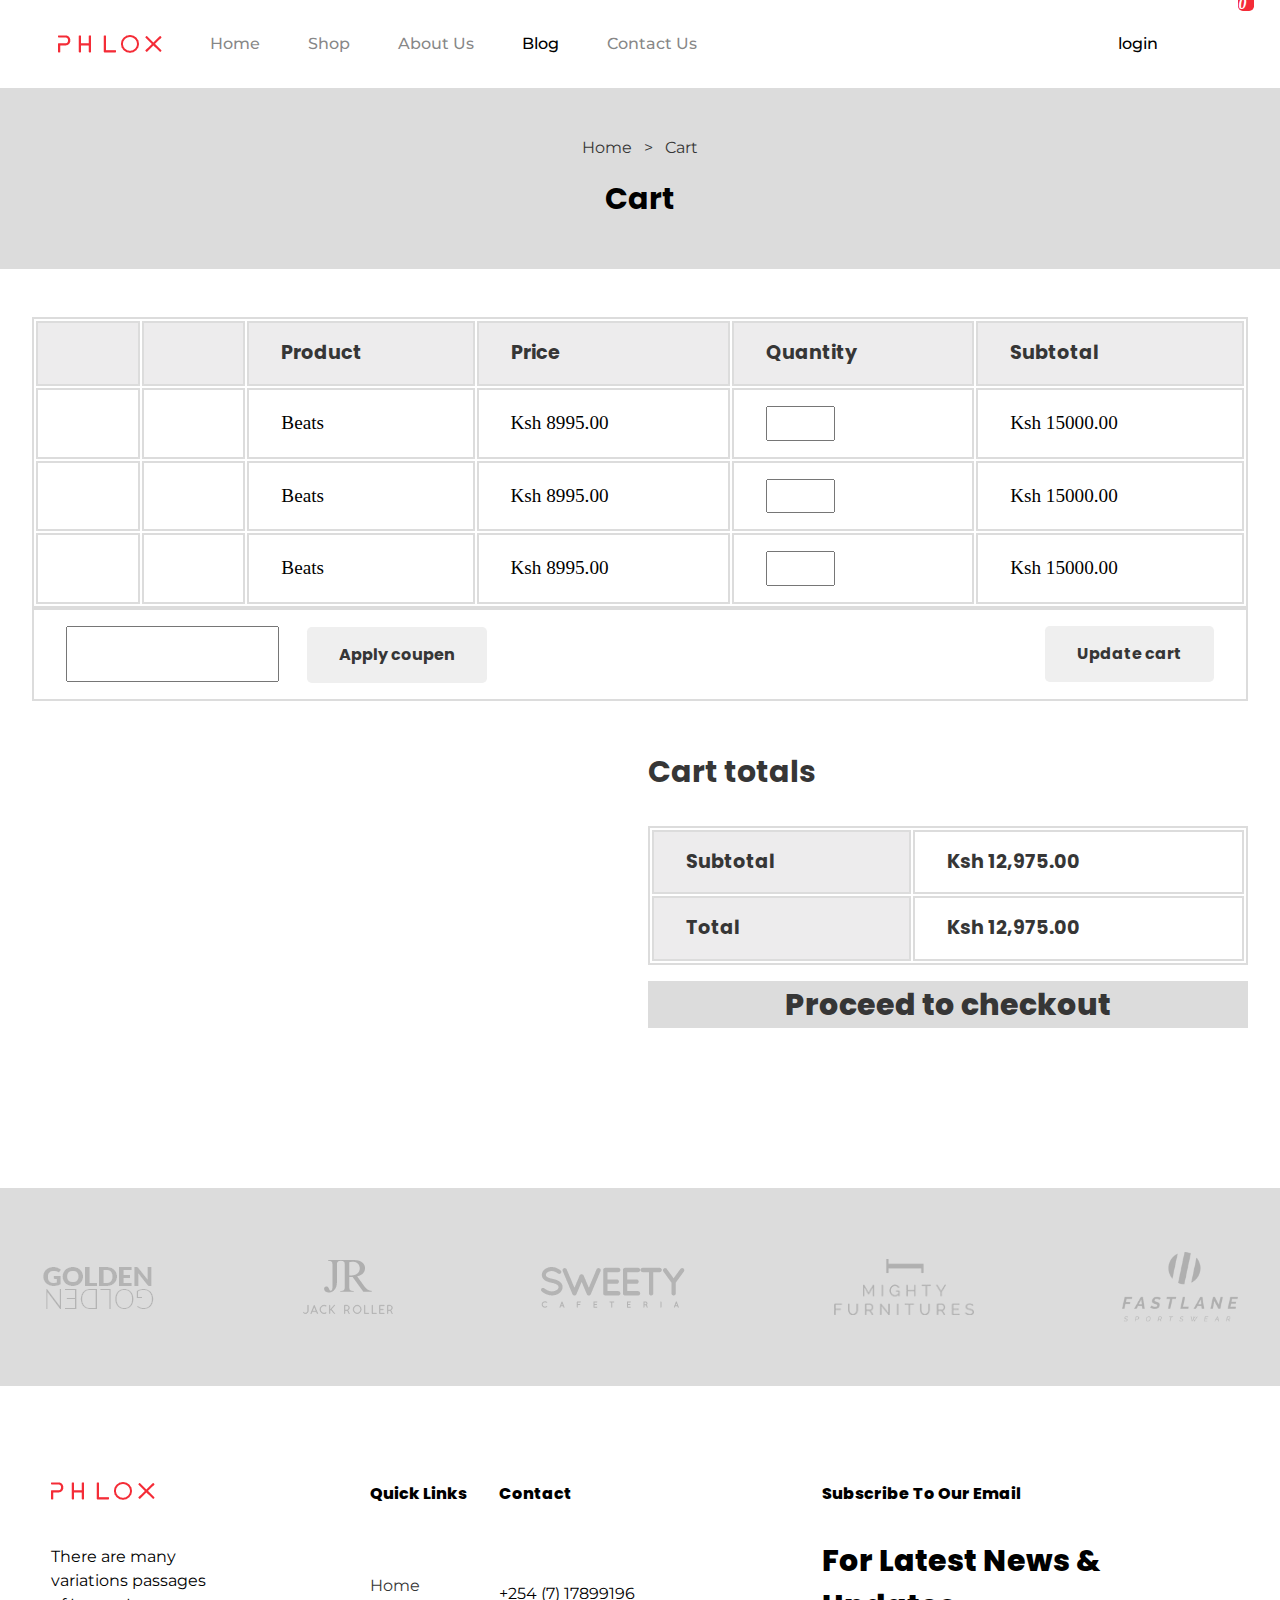
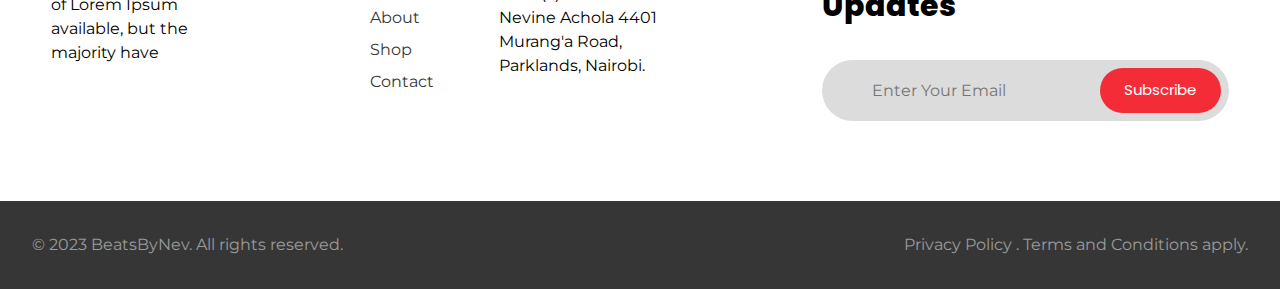
<file: cart.html>
<!DOCTYPE html>
<html lang="en">
  <head>
    <meta charset="UTF-8" />
    <meta http-equiv="X-UA-Compatible" content="IE=edge" />
    <meta name="viewport" content="width=device-width, initial-scale=1.0" />

    <!-- Google Fonts -->
    <link
      href="https://fonts.googleapis.com/css2?family=Montserrat:wght@100;200;300;400;500;600;700;800;900&family=Poppins:wght@100;200;300;400;500;600;700;800;900&display=swap" rel="stylesheet"/>

    <!-- Icon -->
    <link rel="stylesheet" href="https://unicons.iconscout.com/release/v4.0.0/css/line.css"/>
    <!-- icon -->

    <!-- Google fonts End -->

    <!-- custon style Sheet & JavaScript -->
    <link rel="stylesheet" href="css/index.css" />
    <link rel="stylesheet" href="css/shop.css" />
    <link rel="stylesheet" href="css/blog.css" />
    <link rel="stylesheet" href="css/cart.css" />
    <script src="js/index.js" defer></script>
    <!-- custon style Sheet & JavaScript -->
    <title>BeatsByNev</title>
  </head>
  <body class="home">
    <header class="primary-header container flex">
      <div class="header-inner-one flex">
        <div class="logo">
          <img src="image/logo.png" alt="" />
        </div>
        <button
          class="mobile-close-btn"
          data-visible="false"
          aria-controls="primary-navigation"
        >
          <i class="uil uil-times-circle"></i>
        </button>
        <nav>
          <ul
            id="primary-navigation"
            data-visible="false"
            class="primary-navigation flex"
          >
            <li>
              <a class="fs-100 fs-montserrat bold-500" href="index.html"
                >Home</a
              >
            </li>
            <li>
              <a class="fs-100 fs-montserrat bold-500" href="shop.html"
                >Shop</a
              >
            </li>
            <li>
              <a class="fs-100 fs-montserrat bold-500" href="about.html"
                >About Us</a
              >
            </li>
            <li>
              <a class="active fs-100 fs-montserrat bold-500" href="blog.html"
                >Blog</a
              >
            </li>
            <li>
              <a class="fs-100 fs-montserrat bold-500" href="contactus.html"
                >Contact Us</a
              >
            </li>
          </ul>
        </nav>
      </div>

      <div class="header-login flex">
        <p class="fs-100 fs-montserrat bold-500">login</p>
        <i class="uil uil-search"></i>
        <i
          id="cart-box"
          aria-controls="cart-icon"
          class="uil uil-shopping-bag"
        ></i>

        <!-- =================1111111111================== -->
        <div id="cart-icon" data-visible="false" class="cart-icon">
          <div class="shopping flex">
            <p>Shopping Basket</p>
            <i id="cross-btn" class="uil uil-times"></i>
          </div>
          <div class="cart bold-800 flex">
            <i class="uil uil-shopping-cart-alt"></i>
            <p>Cart Is Empty</p>

            <!-- ================================================== -->

            <!-- ================================================== -->
          </div>
        </div>
      </div>
      <div class="mobile-open-btn"><i class="uil uil-align-right"></i></div>
    </header>

    <!-- ===================Shop Feature Section============================ -->

    <section class="shop-feature bg-gray grid">
      <div>
        <p class="fs-montserrat text-black">
          Home <span aria-hidden="true" class="margin">></span> Cart
        </p>
      </div>
      <h2 class="fs-poppins fs-300 bold-700">Cart</h2>
    </section>

    <!-- ===============================Cart Section=================== -->

    <section class="table">
      <table>
        <thead class="thead fs-poppins text-black bold-700 bg-very-light-gray">
          <tr>
            <td></td>
            <td></td>
            <td>Product</td>
            <td>Price</td>
            <td>Quantity</td>
            <td>Subtotal</td>
          </tr>
        </thead>
        <tbody>
            <tr>
              <td><i class="uil uil-times"></i></td>
              <td><i class="uil uil-user-circle"></i></td>
              <td>Beats</td>
              <td>Ksh 8995.00</td>
              <td><input type="number" min="0" max="10" /></td>
              <td>Ksh 15000.00</td>
            </tr>
            <tr>
              <td><i class="uil uil-times"></i></td>
              <td><i class="uil uil-user-circle"></i></td>
              <td>Beats</td>
              <td>Ksh 8995.00</td>
              <td><input type="number" min="0" max="10" /></td>
              <td>Ksh 15000.00</td>
            </tr>
            <tr>
              <td><i class="uil uil-times"></i></td>
              <td><i class="uil uil-user-circle"></i></td>
              <td>Beats</td>
              <td>Ksh 8995.00</td>
              <td><input type="number" min="0" max="10" /></td>
              <td>Ksh 15000.00</td>
            </tr>
          </tbody>
        </table>
  
        <div class="copen-box flex">
          <div>
              <input class="copen-input fs-poppins text-black" type="text">
              <button class="cupen-btn fs-poppins bold-700 text-black">Apply coupen</button>
          </div>
          <div>
              <button class="cupen-btn fs-poppins bold-700 text-black">Update cart</button>
          </div>
      </div>
        
      </section>
  
      <section class="check-out grid">
  
          <div>
  
          </div>
          <div>
          <h3 class="fs-poppins fs-300 text-black bold-700">Cart totals</h3>
  
          <table>
              <thead class="thead fs-poppins text-black bold-700">
                <tr>
                  <td class="bg-very-light-gray">Subtotal</td>
                  <td>Ksh 12,975.00</td>
                </tr>
              </thead>
              <thead class="thead fs-poppins text-black bold-700">
                <tr>
                  <td class="bg-very-light-gray">Total</td>
                  <td class="bold-700">Ksh 12,975.00</td>
                </tr>
              </thead>
              <tbody>
              </table>
              <div class="grid">
                  <button class="fs-poppins text-black bold-800 fs-300 bg-gray">Proceed to checkout</button>
              </div>
          </div>
  
      </section>
  
      <!-- ===============================Cart Section=================== -->
  
      <footer>
        <!-- =============Brands================= -->
        <section class="brands grid">
          <div>
            <img src="image/br-1.png" alt="" />
          </div>
          <div>
            <img src="image/br-2.png" alt="" />
          </div>
          <div>
            <img src="image/br-3.png" alt="" />
          </div>
          <div>
            <img src="image/br-4.png" alt="" />
          </div>
          <div>
            <img src="image/br-5.png" alt="" />
          </div>
        </section>
  
        <!-- =============Footer Menu=================== -->
        <section class="footer grid">
          <div class="footer-logo grid">
            <img src="image/logo.png" alt="" />
            <p class="fs-montserrat fs-200">
              There are many variations passages of Lorem Ipsum available, but the
              majority have
            </p>
            <div class="social-media flex">
              <i class="uil uil-facebook-f"></i>
              <i class="uil uil-instagram"></i>
              <i class="uil uil-linkedin"></i>
              <i class="uil uil-twitter"></i>
            </div>
          </div>
  
          <div class="footer-menu grid">
            <h3 class="fs-poppins fs-200 bold-800">Quick Links</h3>
            <ul>
              <li>
                <a class="fs-montserrat text-black fs-200" href="#">Home</a>
              </li>
              <li>
                <a class="fs-montserrat text-black fs-200" href="#">About</a>
              </li>
              <li>
                <a class="fs-montserrat text-black fs-200" href="#">Shop</a>
              </li>
              <li>
                <a class="fs-montserrat text-black fs-200" href="#">Contact</a>
              </li>
            </ul>
          </div>
  
          <div class="contact grid">
            <h3 class="fs-poppins fs-200 bold-800">Contact</h3>
            <p class="fs-montserrat">
              +254 (7) 17899196 Nevine Achola 4401 Murang'a Road, Parklands, Nairobi.
            </p>
          </div>
  
          <div class="emails grid">
            <h3 class="fs-poppins fs-200 bold-800">Subscribe To Our Email</h3>
            <p class="updates fs-poppins fs-300 bold-800">
              For Latest News & Updates
            </p>
            <div class="inputField flex bg-gray">
              <input
                type="email"
                placeholder="Enter Your Email"
                class="fs-montserrat bg-gray"
              />
              <button class="bg-red text-white fs-poppins fs-50">
                Subscribe
              </button>
            </div>
          </div>
        </section>
  
        <section class="copyRight">
          <p class="c-font fs-montserrat fs-200">
            © 2023 BeatsByNev. All rights reserved.
          </p>
          <p class="fs-montserrat fs-100 text-align p-top">
            Privacy Policy . Terms and Conditions apply.
          </p>
        </section>
      </footer>
    </body>
  </html>
</file>
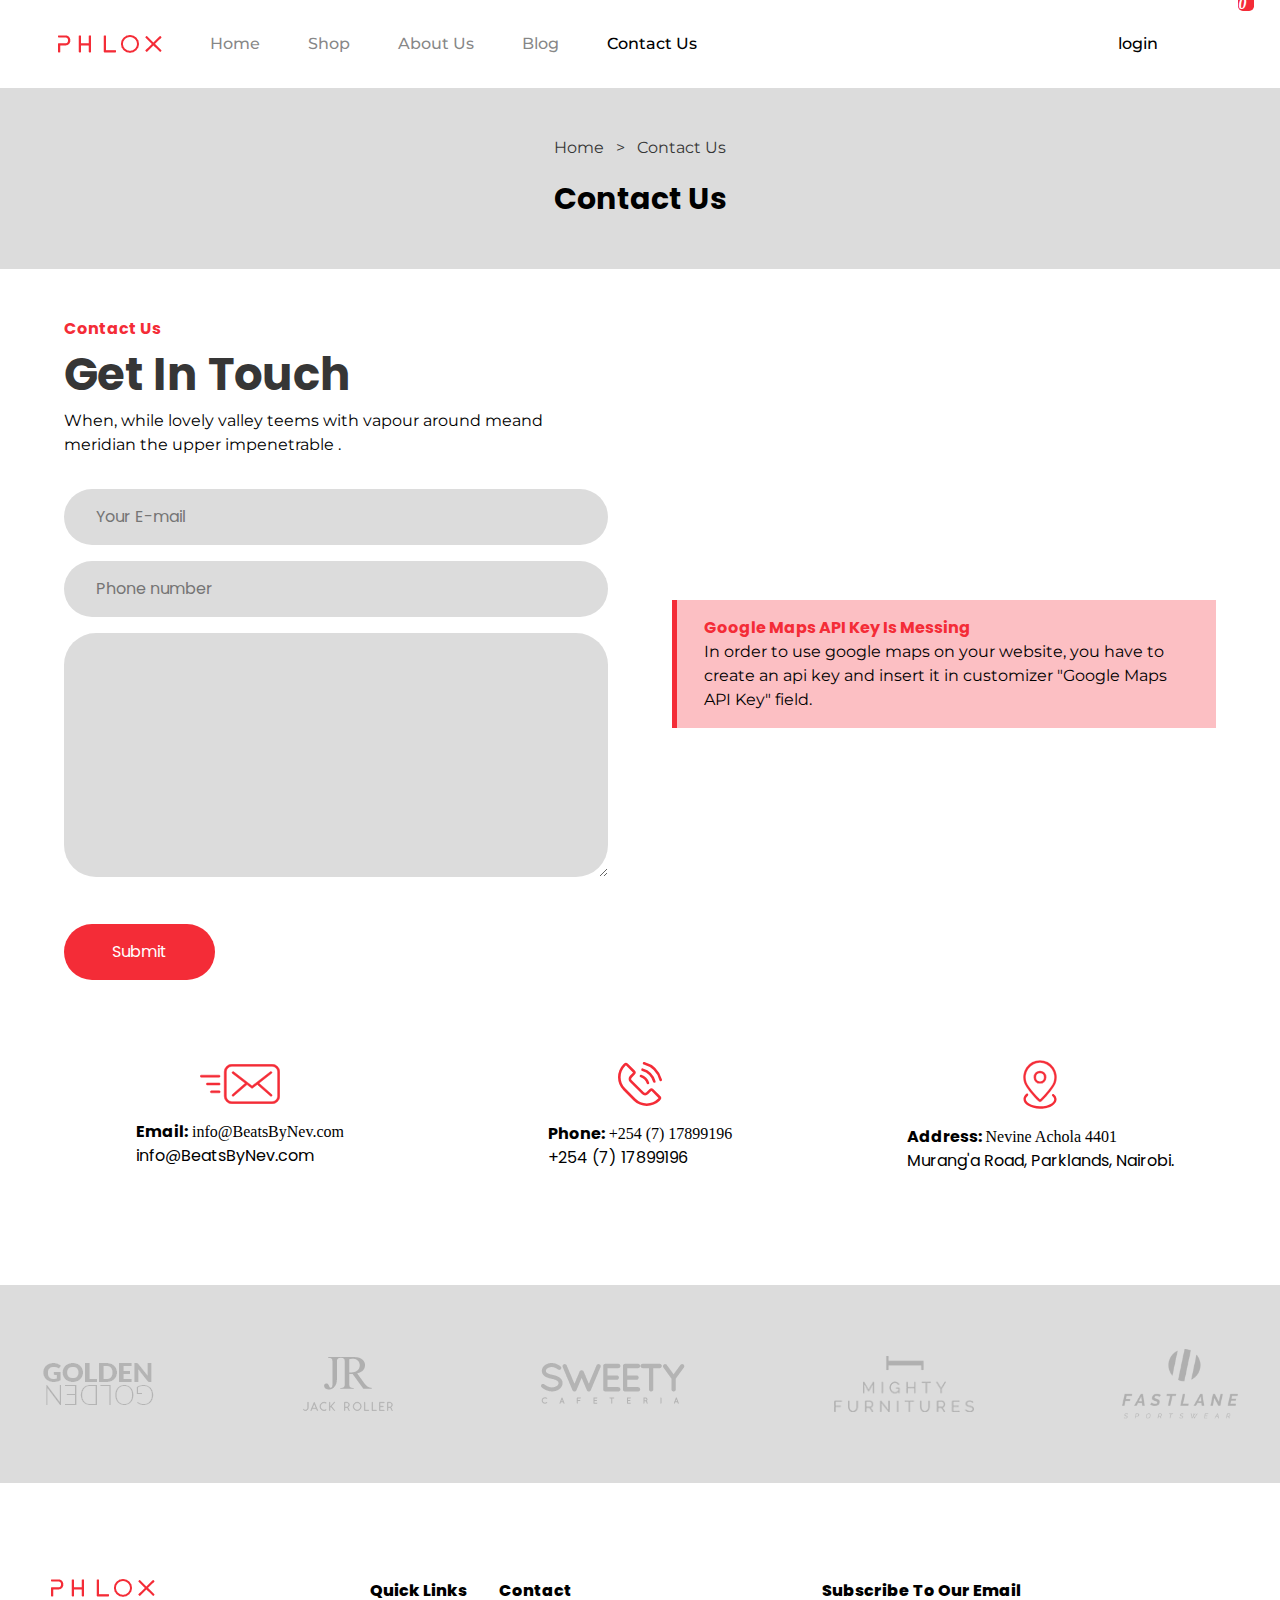
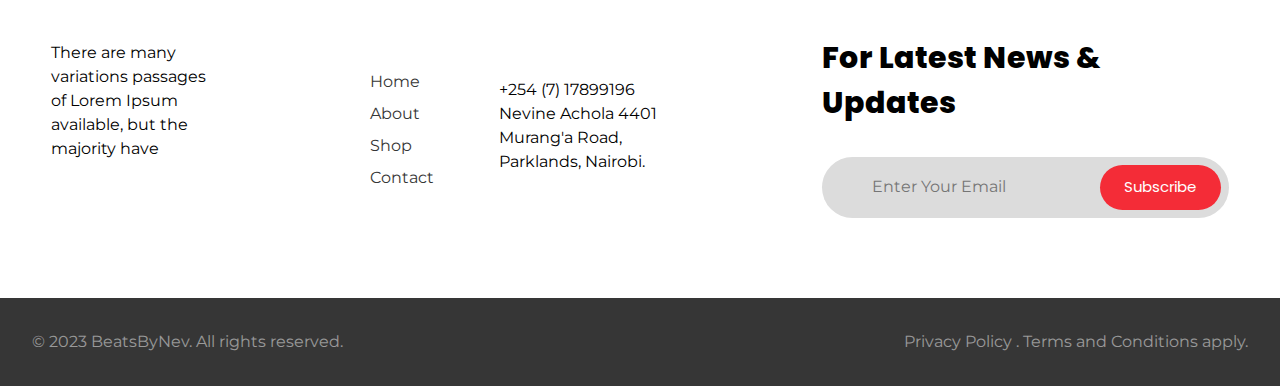
<file: contactus.html>
<!DOCTYPE html>
<html lang="en">
  <head>
    <meta charset="UTF-8" />
    <meta http-equiv="X-UA-Compatible" content="IE=edge" />
    <meta name="viewport" content="width=device-width, initial-scale=1.0" />

    <!-- Google Fonts -->
    <link
      href="https://fonts.googleapis.com/css2?family=Montserrat:wght@100;200;300;400;500;600;700;800;900&family=Poppins:wght@100;200;300;400;500;600;700;800;900&display=swap"
      rel="stylesheet"
    />

    <!-- Icon -->
    <link
      rel="stylesheet"
      href="https://unicons.iconscout.com/release/v4.0.0/css/line.css"
    />
    <!-- icon -->

    <!-- Google fonts End -->

    <!-- custon style Sheet & JavaScript -->
    <link rel="stylesheet" href="css/index.css" />
    <link rel="stylesheet" href="css/shop.css" />
    <link rel="stylesheet" href="css/blog.css" />
    <link rel="stylesheet" href="css//contactus.css" />
    <script src="js/index.js" defer></script>
    <!-- custon style Sheet & JavaScript -->
    <title>BeatsByNev</title>
  </head>
  <body class="home">
    <header class="primary-header container flex">
      <div class="header-inner-one flex">
        <div class="logo">
          <img src="image/logo.png" alt="" />
        </div>
        <button
          class="mobile-close-btn"
          data-visible="false"
          aria-controls="primary-navigation"
        >
          <i class="uil uil-times-circle"></i>
        </button>
        <nav>
          <ul
            id="primary-navigation"
            data-visible="false"
            class="primary-navigation flex"
          >
            <li>
              <a class="fs-100 fs-montserrat bold-500" href="index.html"
                >Home</a
              >
            </li>
            <li>
              <a class="fs-100 fs-montserrat bold-500" href="shop.html"
                >Shop</a
              >
            </li>
            <li>
              <a class="fs-100 fs-montserrat bold-500" href="aboutus.html"
                >About Us</a
              >
            </li>
            <li>
              <a class="fs-100 fs-montserrat bold-500" href="blog.html"
                >Blog</a
              >
            </li>
            <li>
              <a
                class="active fs-100 fs-montserrat bold-500"
                href="contactus.html"
                >Contact Us</a
              >
            </li>
          </ul>
        </nav>
      </div>

      <div class="header-login flex">
        <p class="fs-100 fs-montserrat bold-500">login</p>
        <i class="uil uil-search"></i>
        <i
          id="cart-box"
          aria-controls="cart-icon"
          class="uil uil-shopping-bag"
        ></i>

        <!-- =================1111111111================== -->
        <div id="cart-icon" data-visible="false" class="cart-icon">
          <div class="shopping flex">
            <p>Shopping Basket</p>
            <i id="cross-btn" class="uil uil-times"></i>
          </div>
          <div class="cart bold-800 flex">
            <i class="uil uil-shopping-cart-alt"></i>
            <p>Cart Is Empty</p>

    <!-- ================================================== -->

            <!-- ================================================== -->
        </div>
    </div>
  </div>
  <div class="mobile-open-btn"><i class="uil uil-align-right"></i></div>
</header>

<!-- ===================Shop Feature Section============================ -->

<section class="shop-feature bg-gray grid">
  <div>
    <p class="fs-montserrat text-black">
      Home <span aria-hidden="true" class="margin">></span> Contact Us
    </p>
  </div>
  <h2 class="fs-poppins fs-300 bold-700">Contact Us</h2>
</section>

<!-- ===================Contact Us======================== -->

<section class="contact-us grid">
  <div class="contact-info">
    <div>
      <h1 class="fs-poppins text-red fs-200">Contact Us</h1>
      <h3 class="fs-poppins text-black fs-400">Get In Touch</h3>
      <p class="fs-montserrat fs-100">
        When, while lovely valley teems with vapour around meand meridian
        the upper impenetrable .
      </p>
    </div>
    <form action="#" class="contact-form grid">
      <div class="grid">
        <input
          class="bg-gray text-black fs-poppins"
          type="text"
          placeholder="Your E-mail"
        />
      </div>
      <div class="grid">
        <input
          class="bg-gray text-black fs-poppins"
          type="text"
          placeholder="Phone number"
        />
      </div>
      <div>
        <textarea
          class="bg-gray text-black fs-poppins"
          rows="10"
          placeholder="Your Message Here"
        >
        </textarea>
      </div>

      <div class="contact-btn">
        <button class="large-btn bg-red text-white fs-poppins fs-50">
          Submit
        </button>
      </div>
    </form>
  </div>

  <!-- ================map===================== -->
  <div>
    <div class="map">
      <h4 class="fs-poppins fs-200 text-red">
        Google Maps API Key Is Messing
      </h4>
      <p class="fs-montserrat fs-100">
        In order to use google maps on your website, you have to create an
        api key and insert it in customizer "Google Maps API Key" field.
      </p>
    </div>
  </div>
</section>

<!-- ===========Support Section==================== -->

<section class="suport-container grid">
  <div class="support-info grid">
    <div class="suport-img grid">
      <img src="image/sup-1.svg" alt="" />
    </div>
    <div>
      <p class="fs-100">
        <span class="fs-200 fs-poppins bold-700">Email:</span
        > info@BeatsByNev.com
      </p>
      <p class="fs-poppins fs-100">info@BeatsByNev.com</p>
    </div>
  </div>
  <div class="support-info grid">
    <div class="suport-img grid">
      <img src="image/sup-2.svg" alt="" />
    </div>
    <div>
      <p class="fs-100">
        <span class="fs-200 fs-poppins bold-700">Phone:</span
        > +254 (7) 17899196
      </p>
      <p class="fs-poppins fs-100">+254 (7) 17899196</p>
    </div>
  </div>
  <div class="support-info grid">
    <div class="suport-img grid">
      <img src="image/sup-3.svg" alt="" />
    </div>
    <div>
      <p class="fs-100">
        <span class="fs-200 fs-poppins bold-700">Address:</span
        > Nevine Achola 4401
      </p>
      <p class="fs-poppins fs-100">Murang'a Road, Parklands, Nairobi.</p>
    </div>
  </div>
</section>

<!-- ===================Contact Us======================== -->

<footer>
  <!-- =============Brands================= -->
  <section class="brands grid">
    <div>
      <img src="image/br-1.png" alt="" />
    </div>
    <div>
      <img src="image/br-2.png" alt="" />
    </div>
    <div>
      <img src="image/br-3.png" alt="" />
    </div>
    <div>
      <img src="image/br-4.png" alt="" />
    </div>
    <div>
      <img src="image/br-5.png" alt="" />
    </div>
  </section>

  <!-- =============Footer Menu=================== -->
  <section class="footer grid">
    <div class="footer-logo grid">
      <img src="image/logo.png" alt="" />
      <p class="fs-montserrat fs-200">
        There are many variations passages of Lorem Ipsum available, but the
        majority have
      </p>
      <div class="social-media flex">
        <i class="uil uil-facebook-f"></i>
        <i class="uil uil-instagram"></i>
        <i class="uil uil-linkedin"></i>
        <i class="uil uil-twitter"></i>
      </div>
    </div>

    <div class="footer-menu grid">
        <h3 class="fs-poppins fs-200 bold-800">Quick Links</h3>
        <ul>
          <li>
            <a class="fs-montserrat text-black fs-200" href="#">Home</a>
          </li>
          <li>
            <a class="fs-montserrat text-black fs-200" href="#">About</a>
          </li>
          <li>
            <a class="fs-montserrat text-black fs-200" href="#">Shop</a>
          </li>
          <li>
            <a class="fs-montserrat text-black fs-200" href="#">Contact</a>
          </li>
        </ul>
      </div>
  
      <div class="contact grid">
        <h3 class="fs-poppins fs-200 bold-800">Contact</h3>
        <p class="fs-montserrat">
          +254 (7) 17899196 Nevine Achola 4401 Murang'a Road,
          Parklands, Nairobi.
        </p>
      </div>
  
      <div class="emails grid">
        <h3 class="fs-poppins fs-200 bold-800">Subscribe To Our Email</h3>
        <p class="updates fs-poppins fs-300 bold-800">
          For Latest News & Updates
        </p>
        <div class="inputField flex bg-gray">
          <input
            type="email"
            placeholder="Enter Your Email"
            class="fs-montserrat bg-gray"
          />
          <button class="bg-red text-white fs-poppins fs-50">
            Subscribe
          </button>
        </div>
      </div>
    </section>
  
    <section class="copyRight">
      <p class="c-font fs-montserrat fs-200">
        © 2023 BeatsByNev. All rights reserved.
      </p>
      <p class="fs-montserrat fs-100 text-align p-top">
        Privacy Policy . Terms and Conditions apply.
      </p>
    </section>
  </footer>
  </body>
  </html>
</file>
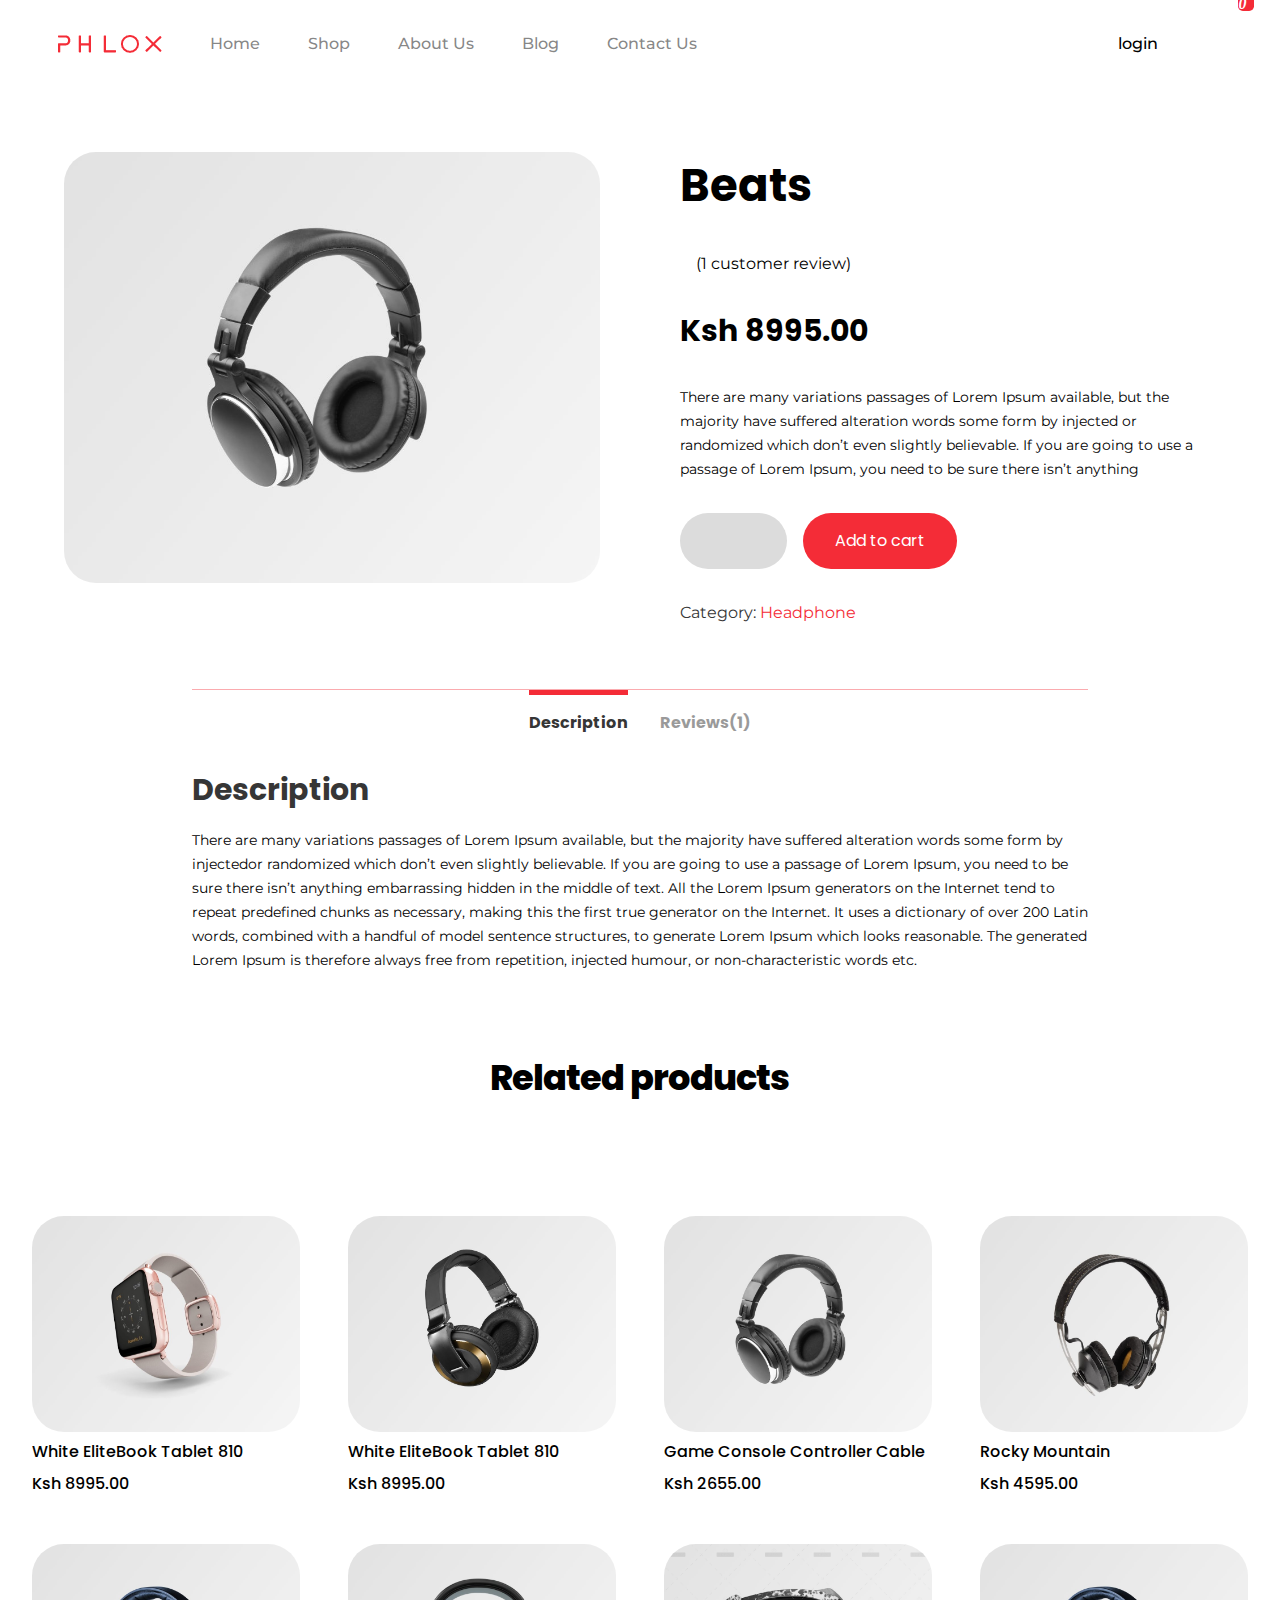
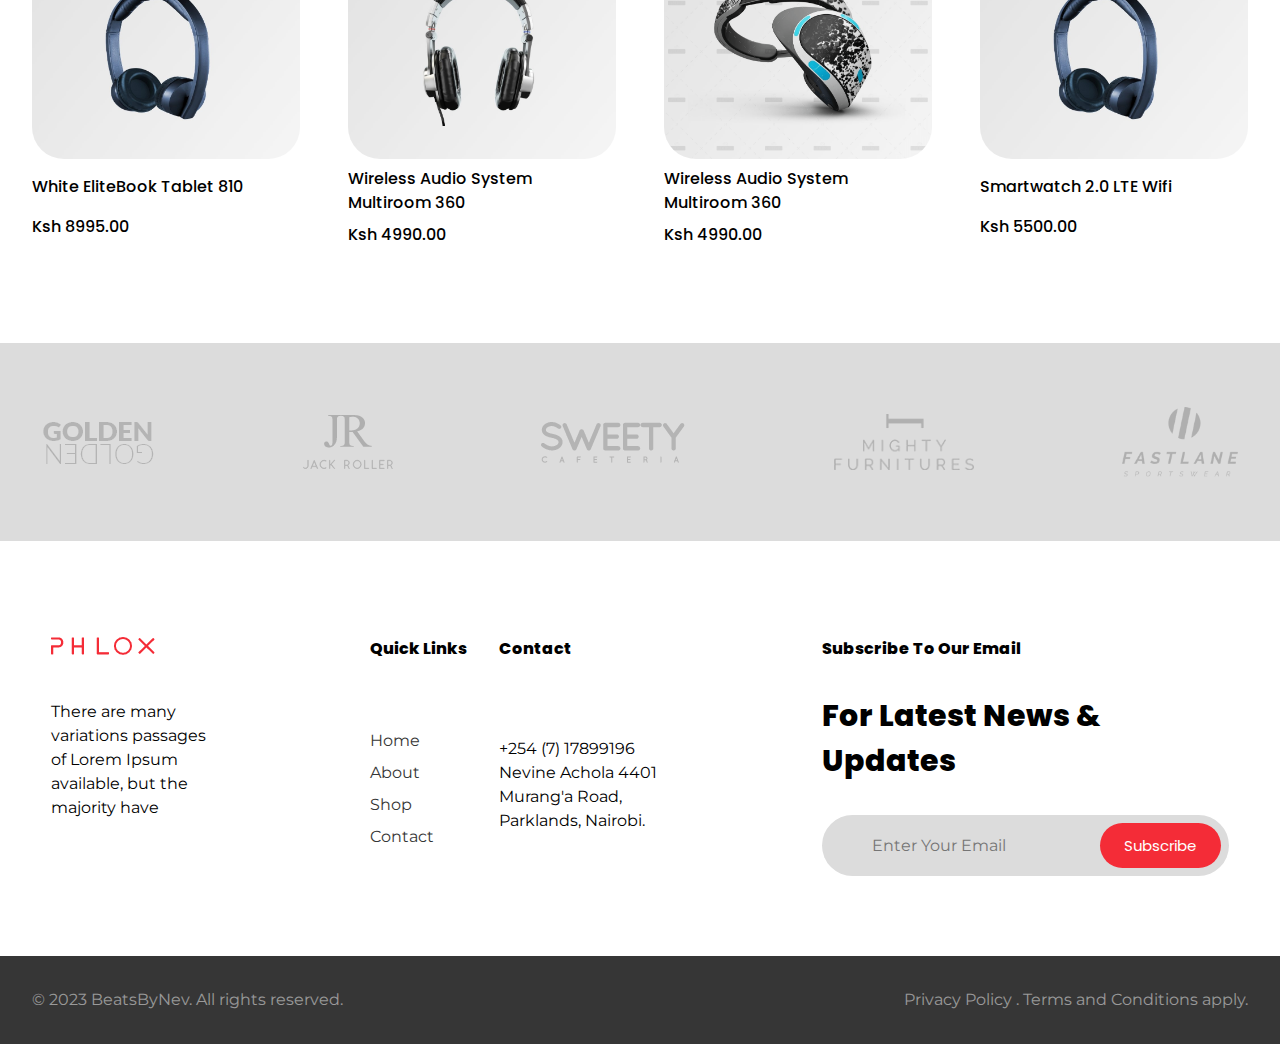
<file: product.html>
<!DOCTYPE html>
<html lang="en">
  <head>
    <meta charset="UTF-8" />
    <meta http-equiv="X-UA-Compatible" content="IE=edge" />
    <meta name="viewport" content="width=device-width, initial-scale=1.0" />

    <!-- Google Fonts -->
    <link href="https://fonts.googleapis.com/css2?family=Montserrat:wght@100;200;300;400;500;600;700;800;900&family=Poppins:wght@100;200;300;400;500;600;700;800;900&display=swap" rel="stylesheet"
    />

    <!-- Icon -->
    <link rel="stylesheet" href="https://unicons.iconscout.com/release/v4.0.0/css/line.css"/>
    <!-- icon -->

    <!-- Google fonts End -->

    <!-- custon style Sheet & JavaScript -->
    <link rel="stylesheet" href="css/index.css" />
    <link rel="stylesheet" href="css/shop.css" />
    <link rel="stylesheet" href="css/blog.css" />
    <link rel="stylesheet" href="css/product.css" />
    <link rel="stylesheet" href="css/contactus.css" />
    <script src="js/index.js" defer></script>
    <script src="js/product.js" defer></script>
    <!-- custon style Sheet & JavaScript -->
    <title>BeatsByNev</title>
  </head>
  <body class="home">
    <header class="primary-header container flex">
      <div class="header-inner-one flex">
        <div class="logo">
          <img src="image/logo.png" alt="" />
        </div>
        <button
          class="mobile-close-btn"
          data-visible="false"
          aria-controls="primary-navigation"
        >
          <i class="uil uil-times-circle"></i>
        </button>
        <nav>
          <ul
            id="primary-navigation"
            data-visible="false"
            class="primary-navigation flex"
          >
            <li>
              <a class="fs-100 fs-montserrat bold-500" href="index.html"
                >Home</a
              >
            </li>
            <li>
              <a class="fs-100 fs-montserrat bold-500" href="shop.html"
                >Shop</a
              >
            </li>
            <li>
              <a class="fs-100 fs-montserrat bold-500" href="aboutus.html"
                >About Us</a
              >
            </li>
            <li>
              <a class="fs-100 fs-montserrat bold-500" href="blog.html"
                >Blog</a
              >
            </li>
            <li>
              <a class="fs-100 fs-montserrat bold-500" href="contactus.html"
                >Contact Us</a
              >
            </li>
          </ul>
        </nav>
      </div>

      <div class="header-login flex">
        <p class="fs-100 fs-montserrat bold-500">login</p>
        <i class="uil uil-search"></i>
        <i
          id="cart-box"
          aria-controls="cart-icon"
          class="uil uil-shopping-bag"
        ></i>

        <!-- =================1111111111================== -->
        <div id="cart-icon" data-visible="false" class="cart-icon">
          <div class="shopping flex">
            <p>Shopping Basket</p>
            <i id="cross-btn" class="uil uil-times"></i>
          </div>
          <div class="cart bold-800 flex">
            <i class="uil uil-shopping-cart-alt"></i>
            <p>Cart Is Empty</p>

            <!-- ================================================== -->

            <!-- ================================================== -->
          </div>
        </div>
      </div>
      <div class="mobile-open-btn"><i class="uil uil-align-right"></i></div>
    </header>

    <!-- ==================Single Product-============================= -->
    <section class="single-product grid">
      <div>
        <img src="image/product-img.jpg" alt="" />
      </div>
      <div class="product-info grid">
        <h1 class="fs-poppins fs-400 blod-900">Beats</h1>
        <div class="star-icon flex">
          <div>
            <i class="uil text-red uil-star"></i>
            <i class="uil text-red uil-star"></i>
            <i class="uil text-red uil-star"></i>
            <i class="uil text-red uil-star"></i>
            <i class="uil uil-star"></i>
          </div>
          <div>
            <p class="fs-montserrat fs-100">(1 customer review)</p>
          </div>
        </div>

        <div class="price">
          <p class="bold-700 fs-poppins fs-300">Ksh 8995.00</p>
        </div>

        <div>
          <p class="fs-montserrat lineheight">
            There are many variations passages of Lorem Ipsum available, but the
            majority have suffered alteration words some form by injected or
            randomized which don’t even slightly believable. If you are going to
            use a passage of Lorem Ipsum, you need to be sure there isn’t
            anything
          </p>
        </div>

        <div class="product-add-cart flex">
          <input type="number" min="0" max="10" class="bg-gray fs-poppins" />
          <button
            class="product-btn large-btn bg-red text-white fs-poppins fs-50"
          >
            Add to cart
          </button>
        </div>

        <div>
          <p class="fs-montserrat text-red">
            <span class="text-black">Category: </span>Headphone
          </p>
        </div>
      </div>
    </section>

    <!-- ==================Single Product-============================= -->

    <!-- ==============Product Description====================== -->

    <section class="product-description grid">
      <div class="product-taps flex">
        <a id="dis-tab" class="fs-poppins fs-200 text-black bold-700 active-tab"
          >Description</a
        >
        <a
          id="rev-tab"
          class="fs-poppins fs-200 text-black bold-700 tabs-light-text"
          >Reviews(1)</a
        >
      </div>

      <div class="description grid" data-tab="false">
        <h3 class="text-black fs-poppins fs-300">Description</h3>
        <p class="fs-montserrat lineheight">
          There are many variations passages of Lorem Ipsum available, but the
          majority have suffered alteration words some form by injectedor
          randomized which don’t even slightly believable. If you are going to
          use a passage of Lorem Ipsum, you need to be sure there isn’t anything
          embarrassing hidden in the middle of text. All the Lorem Ipsum
          generators on the Internet tend to repeat predefined chunks as
          necessary, making this the first true generator on the Internet. It
          uses a dictionary of over 200 Latin words, combined with a handful of
          model sentence structures, to generate Lorem Ipsum which looks
          reasonable. The generated Lorem Ipsum is therefore always free from
          repetition, injected humour, or non-characteristic words etc.
        </p>
      </div>

      <article class="reviews-container" data-tab="false">
        <div class="reviews">
          <p class="text-black fs-poppins fs-200 bold-700">
            1 review for Rockey Mountain
          </p>
        </div>
        <div id="post-reviews">
          <div
            id="display-reviews"
            class="display-reviews bg-very-light-gray flex"
          >
            <div>
              <i class="uil text-black uil-user-circle"></i>
            </div>
            <div>
              <div class="connent-box">
                <i class="uil text-red uil-star"></i>
                <i class="uil text-red uil-star"></i>
                <i class="uil text-red uil-star"></i>
                <i class="uil text-red uil-star"></i>
                <i class="uil uil-star"></i>
                <p class="fs-poppins fs-200">
                  <span class="bold-700">Ice Spice </span>- July 8, 2023
                </p>
                <p class="fs-poppins fs-200">Hello</p>
              </div>
              <div class="flex likes-icon">
                <i class="uil bg-gray uil-thumbs-up"></i>
                <i class="uil bg-gray uil-thumbs-down"></i>
                <span id="count-like" class="bg-white fs-poppins">0</span>
              </div>
            </div>
          </div>
        </div>

        <div class="grid">
          <div class="reviews">
            <p class="text-black fs-poppins fs-200">Add a review</p>
          </div>

          <div class="give-reviews flex">
            <div>
              <p class="text-black fs-poppins fs-200 bold-700">Your rating *</p>
            </div>
            <div>
              <i class="uil uil-star"></i>
              <i class="uil uil-star"></i>
              <i class="uil uil-star"></i>
              <i class="uil uil-star"></i>
              <i class="uil uil-star"></i>
            </div>
          </div>
          <div class="message grid">
            <p class="fs-montserrat">Your review</p>
            <textarea
              type="text"
              rows="10"
              class="bg-very-light-gray fs-montserrat"
            ></textarea>
          </div>
        </div>
        <div class="review-btn flex">
            <button
              id="add-connent"
              class="large-btn bg-red text-white fs-poppins fs-50"
            >
              Submit
            </button>
          </div>
        </article>
      </section>
  
      <!-- ==============Product Description====================== -->
  
      <!-- ============Related Product Section===================== -->
  
      <!-- =================Related Product Section ================================ -->
      <section class="best-product container">
        <h2 class="letter-spacing bold-800 fs-poppins">Related products</h2>
      </section>
  
      <!-- ============Related Product Section===================== -->
  
      <!-- ===========================Heading======================== -->
      <section class="best-Seller related-product">
        <div class="product grid">
          <img src="image/p-2.jpg" alt="" />
          <p class="fs-poppins bold-500">White EliteBook Tablet 810</p>
          <p class="fs-poppins bold-500">Ksh 8995.00</p>
  
          <!-- ---------------------------- -->
          <div class="product-details grid bg-red">
            <i class="text-white uil uil-shopping-cart-alt"></i>
            <i class="text-white uil uil-heart-alt"></i>
          </div>
          <!-- ===================================== -->
        </div>
        <div class="product grid">
          <img src="image/p-3.jpg" alt="" />
          <p class="fs-poppins bold-500">White EliteBook Tablet 810</p>
          <p class="fs-poppins bold-500">Ksh 8995.00</p>
  
          <!-- ---------------------------- -->
          <div class="product-details grid bg-red">
            <i class="text-white uil uil-shopping-cart-alt"></i>
            <i class="text-white uil uil-heart-alt"></i>
          </div>
          <!-- ===================================== -->
        </div>
        <div class="product grid">
          <img src="image/p-4.jpg" alt="" />
          <p class="fs-poppins bold-500">Game Console Controller Cable</p>
          <p class="fs-poppins bold-500">Ksh 2655.00</p>
  
          <!-- ---------------------------- -->
          <div class="product-details grid bg-red">
            <i class="text-white uil uil-shopping-cart-alt"></i>
            <i class="text-white uil uil-heart-alt"></i>
          </div>
          <!-- ===================================== -->
        </div>
        <div class="product grid">
          <img src="image/p-5.jpg" alt="" />
          <p class="fs-poppins bold-500">Rocky Mountain</p>
          <p class="fs-poppins bold-500">Ksh 4595.00</p>
            <!-- ---------------------------- -->
            <div class="product-details grid bg-red">
                <i class="text-white uil uil-shopping-cart-alt"></i>
                <i class="text-white uil uil-heart-alt"></i>
              </div>
              <!-- ===================================== -->
            </div>
            <div class="product grid">
              <img src="image/p9.jpg" alt="" />
              <p class="fs-poppins bold-500">White EliteBook Tablet 810</p>
              <p class="fs-poppins bold-500">Ksh 8995.00</p>
      
              <!-- ---------------------------- -->
              <div class="product-details grid bg-red">
                <i class="text-white uil uil-shopping-cart-alt"></i>
                <i class="text-white uil uil-heart-alt"></i>
              </div>
              <!-- ===================================== -->
            </div>
            <div class="product grid">
              <img src="image/p-7.jpg" alt="" />
              <p class="fs-poppins bold-500">Wireless Audio System Multiroom 360</p>
              <p class="fs-poppins bold-500">Ksh 4990.00</p>
      
              <!-- ---------------------------- -->
              <div class="product-details grid bg-red">
                <i class="text-white uil uil-shopping-cart-alt"></i>
                <i class="text-white uil uil-heart-alt"></i>
              </div>
              <!-- ===================================== -->
            </div>
            <div class="product grid">
              <img src="image/p8.png" alt="" />
              <p class="fs-poppins bold-500">Wireless Audio System Multiroom 360</p>
              <p class="fs-poppins bold-500">Ksh 4990.00</p>
      
              <!-- ---------------------------- -->
              <div class="product-details grid bg-red">
                <i class="text-white uil uil-shopping-cart-alt"></i>
                <i class="text-white uil uil-heart-alt"></i>
              </div>
              <!-- ===================================== -->
            </div>
            <div class="product grid">
              <img src="image/p9.jpg" alt="" />
              <p class="fs-poppins bold-500">Smartwatch 2.0 LTE Wifi</p>
              <p class="fs-poppins bold-500">Ksh 5500.00</p>
      
              <!-- ---------------------------- -->
              <div class="product-details grid bg-red">
                <i class="text-white uil uil-shopping-cart-alt"></i>
                <i class="text-white uil uil-heart-alt"></i>
              </div>
              <!-- ===================================== -->
            </div>
          </section>
      
          <!-- ==============Footer section================================= -->
      
          <footer>
            <!-- =============Brands================= -->
            <section class="brands grid">
              <div>
                <img src="image/br-1.png" alt="" />
              </div>
              <div>
                <img src="image/br-2.png" alt="" />
              </div>
              <div>
                <img src="image/br-3.png" alt="" />
              </div>
              <div>
                <img src="image/br-4.png" alt="" />
              </div>
              <div>
                <img src="image/br-5.png" alt="" />
              </div>
            </section>
      
            <!-- =============Footer Menu=================== -->
            <section class="footer grid">
              <div class="footer-logo grid">
                <img src="image/logo.png" alt="" />
                <p class="fs-montserrat fs-200">
                  There are many variations passages of Lorem Ipsum available, but the
                  majority have
                </p>
                <div class="social-media flex">
                  <i class="uil uil-facebook-f"></i>
                  <i class="uil uil-instagram"></i>
                  <i class="uil uil-linkedin"></i>
                  <i class="uil uil-twitter"></i>
                </div>
              </div>
      
              <div class="footer-menu grid">
                <h3 class="fs-poppins fs-200 bold-800">Quick Links</h3>
                <ul>
                  <li>
                    <a class="fs-montserrat text-black fs-200" href="#">Home</a>
                  </li>
                  <li>
                    <a class="fs-montserrat text-black fs-200" href="#">About</a>
                  </li>
                  <li>
                    <a class="fs-montserrat text-black fs-200" href="#">Shop</a>
                  </li>
                  <li>
                    <a class="fs-montserrat text-black fs-200" href="#">Contact</a>
                  </li>
                </ul>
              </div>
      
              <div class="contact grid">
                <h3 class="fs-poppins fs-200 bold-800">Contact</h3>
                <p class="fs-montserrat">
                  +254 (7) 17899196 Nevine Achola 4401 Murang'a Road,
                  Parklands, Nairobi.
                </p>
              </div>
      
              <div class="emails grid">
                <h3 class="fs-poppins fs-200 bold-800">Subscribe To Our Email</h3>
                <p class="updates fs-poppins fs-300 bold-800">
                  For Latest News & Updates
                </p>
                <div class="inputField flex bg-gray">
                  <input
                    type="email"
                    placeholder="Enter Your Email"
                    class="fs-montserrat bg-gray"
                  />
                  <button class="bg-red text-white fs-poppins fs-50">
                    Subscribe
                  </button>
                </div>
              </div>
            </section>
      
            <section class="copyRight">
              <p class="c-font fs-montserrat fs-200">
                © 2023 BeatsByNev. All rights reserved.
              </p>
              <p class="fs-montserrat fs-100 text-align p-top">
                Privacy Policy . Terms and Conditions apply.
              </p>
            </section>
          </footer>
        </body>
      </html>
</file>
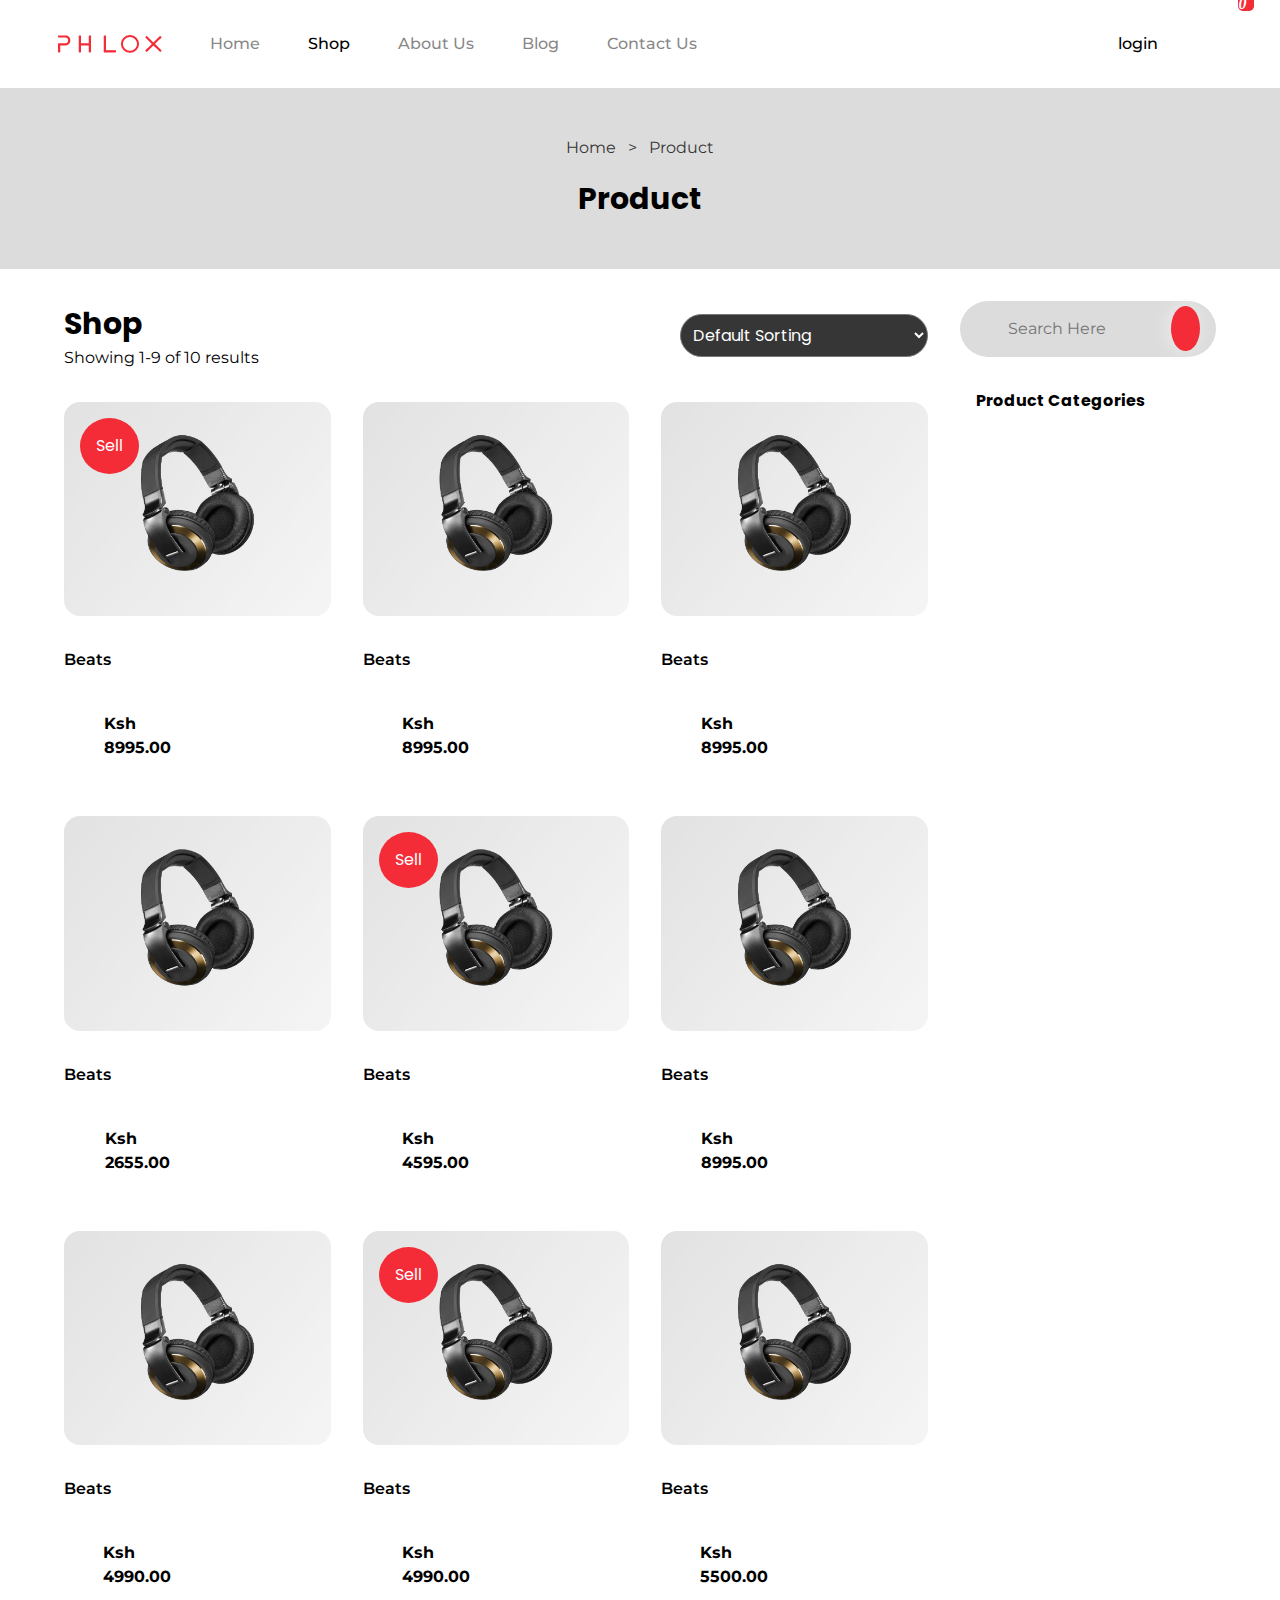
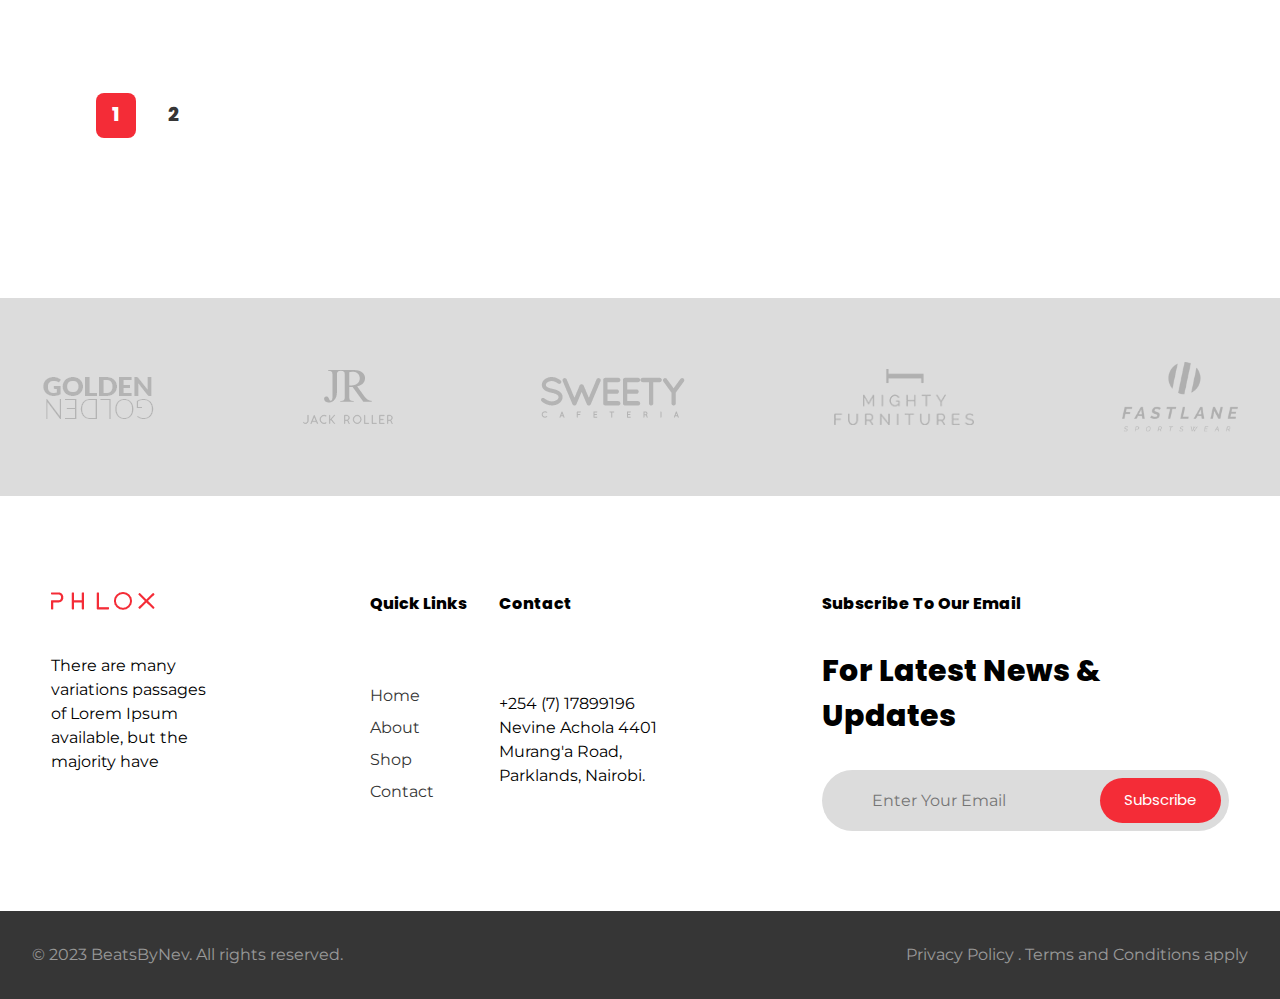
<file: shop.html>
<!DOCTYPE html>
<html lang="en">
  <head>
    <meta charset="UTF-8" />
    <meta http-equiv="X-UA-Compatible" content="IE=edge" />
    <meta name="viewport" content="width=device-width, initial-scale=1.0" />

    <!-- Google Fonts -->
    <link href="https://fonts.googleapis.com/css2?family=Montserrat:wght@100;200;300;400;500;600;700;800;900&family=Poppins:wght@100;200;300;400;500;600;700;800;900&display=swap" rel="stylesheet"/>

    <!-- Icon -->
    <link rel="stylesheet" href="https://unicons.iconscout.com/release/v4.0.0/css/line.css" />
    <!-- icon -->

    <!-- Google fonts End -->

    <!-- custon style Sheet & JavaScript -->
    <link rel="stylesheet" href="css/shop.css" />
    <link rel="stylesheet" href="css/index.css" />
    <script src="js/index.js" defer></script>
    <script src="js/shop.js" defer></script>
    <!-- custon style Sheet & JavaScript -->
    <title>BeatsByNev</title>
  </head>
  <body class="home">
    <header class="primary-header container flex">
      <div class="header-inner-one flex">
        <div class="logo">
          <img src="image/logo.png" alt="" />
        </div>
        <button
          class="mobile-close-btn"
          data-visible="false"
          aria-controls="primary-navigation"
        >
          <i class="uil uil-times-circle"></i>
        </button>
        <nav>
          <ul
            id="primary-navigation"
            data-visible="false"
            class="primary-navigation flex"
          >
            <li>
              <a class="fs-100 fs-montserrat bold-500" href="index.html"
                >Home</a
              >
            </li>
            <li>
              <a class="active fs-100 fs-montserrat bold-500" href="shop.html">Shop</a>
            </li>
            <li>
              <a class="fs-100 fs-montserrat bold-500" href="about.html"
                >About Us</a
              >
            </li>
            <li>
              <a class="fs-100 fs-montserrat bold-500" href="blog.html">Blog</a>
            </li>
            <li>
              <a class="fs-100 fs-montserrat bold-500" href="contactus.html"
                >Contact Us</a
              >
            </li>
          </ul>
        </nav>
      </div>

      <div class="header-login flex">
        <p class="fs-100 fs-montserrat bold-500">login</p>
        <i class="uil uil-search"></i>
        <i
          id="cart-box"
          aria-controls="cart-icon"
          class="uil uil-shopping-bag"
        ></i>

        <!-- =================1111111111================== -->
        <div id="cart-icon" data-visible="false" class="cart-icon">
          <div class="shopping flex">
            <p>Shopping Basket</p>
            <i id="cross-btn" class="uil uil-times"></i>
          </div>
          <div class="cart bold-800 flex">
            <i class="uil uil-shopping-cart-alt"></i>
            <p>Cart Is Empty</p>

            <!-- ================================================== -->

            <!-- ================================================== -->
          </div>
        </div>
      </div>
      <div class="mobile-open-btn"><i class="uil uil-align-right"></i></div>
    </header>



    <!-- ===================Shop Feature Section============================ -->

    <section class="shop-feature bg-gray grid">
      <div>
        <p class="fs-montserrat text-black">
          Home <span aria-hidden="true" class="margin">></span> Product
        </p>
      </div>
      <h2 class="fs-poppins fs-300 bold-700">Product</h2>
    </section>

    <!-- ===================Section 2---------------------- -->

   

    <main class="shop-main-container grid">
      <!-- -------------------Inner Section=============== -->

      <div>
        <div class="shop-title flex">
          <div>
            <h2 class="fs-poppins fs-300">Shop</h2>
            <p class="fs-montserrat">Showing 1-9 of 10 results</p>
          </div>
          <div>
            <select name="text" id="" class="fs-poppins bg-black text-white">
              <option value="">Default Sorting</option>
              <option value="">Short By popularity</option>
              <option value="">Short By Average rating</option>
              <option value="">Short By latest</option>
              <option value="">Short By price: Low To High</option>
              <option value="">Short By price: High To Low</option>
            </select>
          </div>
        </div>
        <!-- ---------------End----Inner Section=============== -->

        <!-- ==============Shop-product====================== -->

        <section class="shop-product grid">
          <div class="product-list grid">
            <img src="image/p-3.jpg" alt="" />
            <p class="fs-montserrat bold-600">Beats</p>
            <div class="shop-btn flex">
              <button class="bg-red text-white fs-montserrat"><a href="product.html">Add To Cart</a>
              </button>
              <p class="fs-montserrat bold-700">Ksh 8995.00</p>
            </div>

            <!-- ===============Pop-Up========================== -->

            <div class="pup-up">
                <p class="fs-poppins">Sell</p>
            </div>

            <!-- ===============Pop-Up========================== -->

          </div>
          <div class="product-list grid">
            <img src="image/p-3.jpg" alt="" />
            <p class="fs-montserrat bold-600">Beats</p>
            <div class="shop-btn flex">
              <button class="bg-red text-white fs-montserrat">
                Add To Cart
              </button>
              <p class="fs-montserrat bold-700">Ksh 8995.00</p>
            </div>
          </div>
          <div class="product-list grid">
            <img src="image/p-3.jpg" alt="" />
            <p class="fs-montserrat bold-600">Beats</p>
            <div class="shop-btn flex">
              <button class="bg-red text-white fs-montserrat">
                Add To Cart
              </button>
              <p class="fs-montserrat bold-700">Ksh 8995.00</p>
            </div>
          </div>
          <div class="product-list grid">
            <img src="image/p-3.jpg" alt="" />
            <p class="fs-montserrat bold-600">Beats</p>
            <div class="shop-btn flex">
              <button class="bg-red text-white fs-montserrat">
                Add To Cart
              </button>
              <p class="fs-montserrat bold-700">Ksh 2655.00</p>
            </div>
          </div>
          <div class="product-list grid">
            <img src="image/p-3.jpg" alt="" />
            <p class="fs-montserrat bold-600">Beats</p>
            <div class="shop-btn flex">
              <button class="bg-red text-white fs-montserrat">
                Add To Cart
              </button>
              <p class="fs-montserrat bold-700">Ksh 4595.00</p>
            </div>
               <!-- ===============Pop-Up========================== -->

               <div class="pup-up">
                <p class="fs-poppins">Sell</p>
            </div>

            <!-- ===============Pop-Up========================== -->
          </div>
          <div class="product-list grid">
            <img src="image/p-3.jpg" alt="" />
            <p class="fs-montserrat bold-600">Beats</p>
            <div class="shop-btn flex">
              <button class="bg-red text-white fs-montserrat">
                Add To Cart
              </button>
              <p class="fs-montserrat bold-700">Ksh 8995.00</p>
            </div>
          </div>
          <div class="product-list grid">
            <img src="image/p-3.jpg" alt="" />
            <p class="fs-montserrat bold-600">Beats</p>
            <div class="shop-btn flex">
              <button class="bg-red text-white fs-montserrat">
                Add To Cart
              </button>
              <p class="fs-montserrat bold-700">Ksh 4990.00</p>
            </div>
          </div>
          <div class="product-list grid">
            <img src="image/p-3.jpg" alt="" />
            <p class="fs-montserrat bold-600">Beats</p>
            <div class="shop-btn flex">
              <button class="bg-red text-white fs-montserrat">
                Add To Cart
              </button>
              <p class="fs-montserrat bold-700">Ksh 4990.00</p>
            </div>
               <!-- ===============Pop-Up========================== -->

               <div class="pup-up">
                <p class="fs-poppins">Sell</p>
            </div>

            <!-- ===============Pop-Up========================== -->
          </div>
          <div class="product-list grid">
            <img src="image/p-3.jpg" alt="" />
            <p class="fs-montserrat bold-600">Beats</p>
            <div class="shop-btn flex">
              <button class="bg-red text-white fs-montserrat">
                Add To Cart
              </button>
              <p class="fs-montserrat bold-700">Ksh 5500.00</p>
            </div>
          </div>
        </section>

        <div class="next-page fs-poppins flex ">
            <span class="bg-red text-white active bold-800">1</span>
            <span class="bold-800 text-black">2</span>
            <span><i class="uil text-red uil-angle-double-right"></i></span>
        </div>
      </div>
      <!-- ==============Shop-product====================== -->
      <section>
        <div class="sidebar-search text-black bg-gray flex">
          <input
            type="text"
            placeholder="Search Here"
            class="fs-montserrat bg-gray"
          />
          <div>
            <i class="uil bg-red text-white uil-search"></i>
          </div>
        </div>

        <aside class="sidebar-category">
            <div class="category-list flex">
              <h3 class=" fs-poppins bold-700 fs-200">Product Categories</h3>
              <i id="arrow" class="uil uil-angle-right" data-category="false"></i>
            </div>
  
            <div class="shop-category-list">
              <ul id="side-nav" class="sidebar-nav grid" data-category="false">
                <li>
                  <a class="fs-montserrat text-black bold-500" href="#"
                    >Earphone</a
                  >
                </li>
                <li>
                  <a class="fs-montserrat text-black bold-500" href="#"
                    >Gadgets</a
                  >
                </li>
                <li>
                  <a class="fs-montserrat text-black bold-500" href="#">Gaming</a>
                </li>
                <li>
                  <a class="fs-montserrat text-black bold-500" href="#"
                    >Headphone</a
                  >
                </li>
                <li>
                  <a class="fs-montserrat text-black bold-500" href="#">Laptop</a>
                </li>
                <li>
                  <a class="fs-montserrat text-black bold-500" href="#"
                    >Speaker</a
                  >
                </li>
                <li>
                  <a class="fs-montserrat text-black bold-500" href="#"
                    >Uncategorized</a
                  >
                </li>
              </ul>
            </div>
          </aside>
        </section>
      </main>
  
  
  
  
  
  
  
  
      <!-- =====================Footer Section================ -->
  
      <footer>
  
          <!-- =============Brands================= -->
          <section class="brands grid">
            <div>
           <img src="image/br-1.png" alt="">
          </div>
            <div>
           <img src="image/br-2.png" alt="">
          </div>
            <div>
           <img src="image/br-3.png" alt="">
          </div>
            <div>
           <img src="image/br-4.png" alt="">
          </div>
            <div>
           <img src="image/br-5.png" alt="">
          </div>
          </section>
      
      <!-- =============Footer Menu=================== -->
       <section class="footer grid">
           <div class="footer-logo grid">
             <img src="image/logo.png" alt="">
             <p class="fs-montserrat fs-200">There are many variations passages of Lorem Ipsum available, but the majority have</p>
             <div class="social-media flex">
              <i class="uil uil-facebook-f"></i>
              <i class="uil uil-instagram"></i>
              <i class="uil uil-linkedin"></i>
              <i class="uil uil-twitter"></i>
             </div>
           </div>
          
            <div class="footer-menu grid">
              <h3 class="fs-poppins fs-200 bold-800">Quick Links</h3>
              <ul>
                <li><a class="fs-montserrat text-black fs-200" href="#">Home</a></li>
                <li><a class="fs-montserrat text-black fs-200" href="#">About</a></li>
                <li><a class="fs-montserrat text-black fs-200" href="#">Shop</a></li>
                <li><a class="fs-montserrat text-black fs-200" href="#">Contact</a></li>
              </ul>
            </div>
      
            <div class="contact grid">
      
            <h3 class="fs-poppins fs-200 bold-800">Contact</h3>
            <p class="fs-montserrat">+254 (7) 17899196 Nevine Achola 4401 Murang'a Road, Parklands, Nairobi.</p>
           </div>
      
           <div class="emails grid">
             <h3 class="fs-poppins fs-200 bold-800">Subscribe To Our Email</h3>
             <p class="updates fs-poppins fs-300 bold-800">For Latest News & Updates</p>
             <div class="inputField flex bg-gray">
             <input type="email" placeholder="Enter Your Email" class="fs-montserrat bg-gray" >
             <button class="bg-red text-white fs-poppins fs-50">Subscribe</button>
            </div>
           </div>
       </section>
      
       <section class="copyRight">
        <p class="c-font fs-montserrat fs-200">© 2023 BeatsByNev. All rights reserved.</p>
        <p class="fs-montserrat fs-100 text-align p-top">Privacy Policy . Terms and Conditions apply</p>
       </section>
      
        </footer>
    </body>
  </html>
</file>
<file: css/index.css>
/* Custom Properties */

/* =====================Par 2--------------------------- */

:root {
    /* color */
    --clr-gray: 0 0% 86.3%;
    --clr-gray-light: 0 0% 93.3%;
    --clr-red: 356.7 90.1% 56.5%;
    --clr-black: 0 0% 21.2%;
    --clr-yellow: 43.8 99% 58.8%;
    --clr-very-light-gray: 300 2.7% 92.7%;
    --clr-green: 144.3 64.4% 49.6%;
    --clr-blue: 214.5 100% 53.9%;
    --clr-white: 0 0% 100%;
  
    /* font-size */
    /* --fs-bf-194: 12.125rem; */
    --fs-bf-194: 12.3vw;
    --fs-bf-109: 6.8125rem;
    --fs-bf-65: 4.065rem;
    --fs-bf-80: 5rem;
    --fs-bf-50: 3.125rem;
    --fs-bf-45: 2.8125rem;
    --fs-bf-30: 1.875rem;
    --fs-bf-20: 1.25rem;
    --fs-bf-16: 1rem;
    --fs-bf-15: 0.9375rem;
  
    /* font family */
    --font-montserrat: "Montserrat", sans-serif;
    --font-poppins: "Poppins", sans-serif;
  }
  
  /* =====================Par 2--------------------------- */
  
  @media (max-width: 35em){
    :root{
      --fs-bf-194: 12.3vw;
    --fs-bf-109: 6.8125rem;
    --fs-bf-65: 4.065rem;
    --fs-bf-80: 5rem;
    --fs-bf-50: 3.125rem;
    --fs-bf-45: 2.8125rem;
    --fs-bf-30: 1.875rem;
    --fs-bf-20: 1rem;
    --fs-bf-16: 0.8rem;
    --fs-bf-15: 0.8rem;
  
    }
  }
  @media (min-width: 35em) and (max-width: 59em){
    :root{
      --fs-bf-194: 12.3vw;
    --fs-bf-109: 6.8125rem;
    --fs-bf-65: 4.065rem;
    --fs-bf-80: 5rem;
    --fs-bf-50: 3.125rem;
    --fs-bf-45: 2.8125rem;
    --fs-bf-30: 2.55rem;
    --fs-bf-20: 1.25rem;
    --fs-bf-16: 1rem;
    --fs-bf-15: 0.8375rem;
  
    }
  }
  
  @media (min-width: 59em){
    :root{
      --fs-bf-194: 12.3vw;
    --fs-bf-109: 6.8125rem;
    --fs-bf-65: 4.065rem;
    --fs-bf-80: 5rem;
    --fs-bf-50: 3.125rem;
    --fs-bf-45: 2.8125rem;
    --fs-bf-30: 1.875rem;
    --fs-bf-20: 2rem;
    --fs-bf-16: 1rem;
    --fs-bf-15: 0.9375rem;
  
    }
  }
  
  /* ====================Part 1----------------------------------------------- */
  
  /* End Custom Properties */
  
  /* Box sizing rules */
  *,
  *::before,
  *::after {
    box-sizing: border-box;
  }
  
  /* Remove default margin */
  body,
  h1,
  h2,
  h3,
  h4,
  p,
  figure,
  blockquote,
  dl,
  dd {
    margin: 0;
  }
  
  /* Remove list styles on ul, ol elements with a list role, which suggests default styling will be removed */
  ul[role="list"],
  ol[role="list"] {
    list-style: none;
  }
  
  /* Set core root defaults */
  html:focus-within {
    scroll-behavior: smooth;
  }
  
  /* Set core body defaults */
  body {
    min-height: 100vh;
    text-rendering: optimizeSpeed;
    line-height: 1.5;
  }
  
  /* A elements that don't have a class get default styles */
  a:not([class]) {
    text-decoration-skip-ink: auto;
  }
  
  /* Make images easier to work with */
  img,
  picture {
    max-width: 100%;
    display: block;
  }
  
  /* Inherit fonts for inputs and buttons */
  input,
  button,
  textarea,
  select {
    font: inherit;
  }
  
  ::-webkit-scrollbar {
    display: none;
  }
  
  /* Remove all animations, transitions and smooth scroll for people that prefer not to see them */
  @media (prefers-reduced-motion: reduce) {
    html:focus-within {
      scroll-behavior: auto;
    }
  
    *,
    *::before,
    *::after {
      animation-duration: 0.01ms !important;
      animation-iteration-count: 1 !important;
      transition-duration: 0.01ms !important;
      scroll-behavior: auto !important;
    }
  }
  
  /* ====================End Part 1----------------------------------------------- */
  
  
  /* ===========Utility Class=================== */
  
  /* Generall Utiltiy Class */
  
  body{
    overflow-x: hidden;
  }
  
  /* background-color */
  
  .bg-red {
    background-color: hsl(var(--clr-red));
  }
  .bg-black {
    background-color: hsl(var(--clr-black));
  }
  .bg-green {
    background-color: hsl(var(--clr-green));
  }
  .bg-blue {
    background-color: hsl(var(--clr-blue));
  }
  .bg-yellow {
    background-color: hsl(var(--clr-yellow));
  }
  .bg-gray {
    background-color: hsl(var(--clr-gray));
  }
  .bg-light-gray {
    background-color: hsl(var(--clr-gray-light));
  }
  .bg-very-light-gray {
    background-color: hsl(var(--clr-very-light-gray));
  }
  .bg-white {
    background-color: hsl(var(--clr-white));
  }
  
  /* Text-color */
  
  .text-red {
    color: hsl(var(--clr-red));
  }
  .text-black {
    color: hsl(var(--clr-black));
  }
  .text-green {
    color: hsl(var(--clr-green));
  }
  .text-blue {
    color: hsl(var(--clr-blue));
  }
  .text-yellow {
    color: hsl(var(--clr-yellow));
  }
  .text-gray {
    color: hsl(var(--clr-gray));
  }
  .text-light-gray {
    color: hsl(var(--clr-gray-light));
  }
  .text-very-light-gray {
    color: hsl(var(--clr-very-light-gray));
  }
  .text-white {
    color: hsl(var(--clr-white));
  }
  
  /* font-family */
  
  .fs-poppins {
    font-family: var(--font-poppins);
  }
  .fs-montserrat {
    font-family: var(--font-montserrat);
  }
  
  /* font-size */
  
  .fs-900 {
    font-size: var(--fs-bf-194);
  }
  .fs-800 {
    font-size: var(--fs-bf-109);
  }
  .fs-700 {
    font-size: var(--fs-bf-80);
  }
  .fs-600 {
    font-size: var(--fs-bf-65);
  }
  .fs-500 {
    font-size: var(--fs-bf-50);
  }
  .fs-400 {
    font-size: var(--fs-bf-45);
  }
  .fs-300 {
    font-size: var(--fs-bf-30);
  }
  .fs-200 {
    font-size: var(--fs-bf-20);
  }
  .fs-100 {
    font-size: var(--fs-bf-16);
  }
  .fs-50 {
    font-size: var(--fs-bf-15);
  }
  
  .bold-100 {
    font-weight: 100;
  }
  .bold-200 {
    font-weight: 200;
  }
  .bold-300 {
    font-weight: 300;
  }
  .bold-400 {
    font-weight: 400;
  }
  .bold-500 {
    font-weight: 500;
  }
  .bold-600 {
    font-weight: 600;
  }
  .bold-700 {
    font-weight: 700;
  }
  .bold-800 {
    font-weight: 800;
  }
  .bold-900 {
    font-weight: 900;
  }
  .bold-bold {
    font-weight: bold;
  }
  .bold-bolder {
    font-weight: bolder;
  }
  
  /* ========Component Utility Class=========== */
  .uil{
    cursor: pointer;
  }
  
  .flex {
    display: flex;
    gap: var(--flex-gap, 1rem);
  }
  
  .grid {
    display: grid;
    gap: var(--grid-gap, 1rem);
  }
  
  .container {
    width: 96vw;
    margin-inline: auto;
    padding-inline: 2rem;
  }
  
  
  
  /* ===========Utility End Class=================== */
  
  /* ==========Header Section================ */
  
  .primary-header {
    justify-content: space-between;
    align-items: center;
    padding-block: 2rem;
  }
  
  .header-inner-one {
    align-items: center;
  }
  
  .logo {
    margin-right: 2rem;
  }
  
  .mobile-close-btn {
    display: none;
  }
  
  .primary-navigation {
    margin: 0;
    padding: 0;
    list-style: none;
    --flex-gap: 3rem;
  }
  
  .primary-navigation .active {
    color: #000000;
  }
  
  .primary-navigation a {
    text-decoration: none;
    color: hsl(var(--clr-black) / 0.6);
    cursor: pointer;
  }
  
  .header-login {
    justify-content: space-between;
    align-items: center;
    --flex-gap: 2rem;
  }
  
  .header-login .uil-shopping-bag {
    font-size: 2rem;
    margin-top: -0.5rem;
    position: relative;
  }
  
  .header-login .uil-shopping-bag::after {
    content: "0";
    position: absolute;
    font-size: 1rem;
    font-weight: 700;
    color: hsl(var(--clr-white));
    margin-top: -3rem;
    margin-left: 1rem;
    border-radius: 0.3rem;
    display: grid;
    width: 1rem;
    height: 1.2rem;
    background-color: hsl(var(--clr-red));
  }
  
  .mobile-open-btn {
    display: none;
  }

/* ========Cart Box==================== */

.cart-icon{
    position: absolute;
    inset: 0% 30% 0% 0%;
    background-color: hsl(var(--clr-very-light-gray));
    transform: translateX(-100%);
    transition: transform 250ms ease-in-out;
    z-index: 111;
  }
  
  .cart-icon[data-visible="true"]{
  transform: translateX(0%);
  }
  
  .shopping{
    padding: 2rem;
    justify-content: space-between;
    align-items: center;
  }
  
  .shopping > p{
    font-size: var(--fs-bf-20);
    font-family: var(--font-montserrat);
  }
  
  .shopping > i{
    font-size: 1.5rem;
    color: hsl(var(--clr-black) / 0.8);
    transition: transform 250ms ease-in-out;
  }
  
  .shopping i:hover{
    transform: rotate(90deg);
  }
  
  .cart{
    flex-direction: column;
    justify-content: center;
    width: 100%;
    --flex-gap: 0.5rem;
    align-items: center;
    font-family: var(--font-poppins);
    text-transform: uppercase;
    color: hsl(var(--clr-black) / 0.5);
  }
  
  .cart > i{
    font-size: 5rem;
    margin-bottom: -2rem;
  }
  
  /* ========Cart Box==================== */
  
  /* ========Header Media Quaries================= */
  
  /* =========Mobile Device============ */
  
  @media (max-width: 35em) {
    .primary-navigation {
      position: fixed;
      flex-direction: column;
      z-index: 999;
      text-align: center;
      --flex-gap: 1.7rem;
      inset: 0 0 0 0;
      background-color: hsl(var(--clr-gray-light) / 0.9);
      padding: clamp(3rem, 30vh, 10rem) 0;
      transform: translateY(-100%);
      transition: transform 250ms ease-in-out;
    }
  
    .primary-navigation[data-visible="true"]{
      transform: translateY(0%);
    }
  
    .primary-navigation a {
      font-size: var(--fs-bf-30);
    }
  
    .header-login {
      --flex-gap: 1.5rem;
      margin-left: 4rem;
    }
    .mobile-close-btn {
      display: block;
      z-index: 88899;
      top: 5rem;
      right: 13rem;
      border: 0;
      position: fixed;
      font-size: 3rem;
      cursor: pointer;
      transform: translateY(-300%);
      transition: transform 250ms ease-in-out;
    }
  
    .mobile-close-btn[data-visible="true"]{
      transform: translateY(0%);
    }
  
    .mobile-open-btn {
      display: block;
      font-size: 2rem;
      cursor: pointer;
    }
    .cart-icon{
      z-index: 9999;
      position: fixed;
    }
  }
  
  /* ==================Mobile Devise============= */
  
  @media (min-width: 35em) and (max-width: 59em){
    .primary-navigation {
      position: absolute;
      flex-direction: column;
      z-index: 9;
      text-align: center;
      --flex-gap: 1.7rem;
      inset: 0 0 0 0;
      background-color: hsl(var(--clr-gray-light) / 0.9);
      padding: clamp(3rem, 30vh, 10rem) 0;
      transform: translateY(-100%);
      transition: transform 250ms ease-in-out;
    }
  
    .primary-navigation[data-visible="true"]{
      transform: translateY(0%);
    }
  
    .primary-navigation a {
      font-size: var(--fs-bf-30);
    }
  
    .header-login {
      --flex-gap: 1.5rem;
      margin-left: clamp(4rem, 30vw, 35rem);
    }
    .mobile-close-btn {
      display: block;
      z-index: 99;
      position: absolute;
      top: 5rem;
      right: 24.5rem;
      border: 0;
      font-size: 3rem;
      cursor: pointer;
      transform: translateY(-300%);
      transition: transform 250ms ease-in-out;
    }
  
    .mobile-close-btn[data-visible="true"]{
      transform: translateY(0%);
    }
  
    .mobile-open-btn {
      display: block;
      font-size: 2rem;
      cursor: pointer;
    }
    .cart-icon{
      z-index: 9999;
      position: fixed;
    }
  }
  
  
  /* //Desktop Media Quaries===== */
  
  @media (min-width: 59em){
    .cart-icon{
      position: absolute;
      inset: 10% 5% 50% 60%;
      background-color: hsl(var(--clr-very-light-gray));
      transform: translateX(0%);
      transition: none;
      border-radius: 1rem;
      transform: translateX(150%);
      transition: transform 250ms ease-in-out;
      z-index: 222;
    }
  
    .cart-icon[data-visible="true"]{
      transform: translateX(0%);
    }
  .cart-icon .shopping{
    display: none;
  }
    .cart{
      padding-top: 4rem;
    }
    
  }
  
  /* ========Header End Media Quaries================= */
  
  /* ==========End Of Header Section================ */
  
  /* ================================================== */
  
  /* Hero Section  */
  
  /* ================================================== */
  /* ======================================== */
  .block{display: block;}
  
  .uppercase{text-transform: uppercase;}
  .lineheight{line-height: var(--line, 3rem);}
  .lineheight-2{line-height: var(--line2, 4rem);}
  
  .large-btn{
    border: 0;
    padding: .7rem 1rem;
    border-radius: 2rem;
    cursor: pointer;
    transition: transform 250ms ease-in-out;
  }
  
  .large-btn:hover {
    background-color: hsl(var(--clr-black));
    box-shadow: 3px 2px 37px -6px rgba(228, 147, 147, 0.69);
  }
  
  /* ======================================== */
  
   
  .hero-section{
    width: 93vw;
    margin-inline: auto;
    padding-inline: 2rem;
    background-color: hsl(var(--clr-gray));
  
    border-radius: 2rem;
    padding-top: 5rem;
  }
  .hero-section >* img{
    margin-top: -11rem;
    margin-left: 2rem;
  }
  
  .hero-inner{
    justify-content: space-between;
    align-items: center;
    --flex-gap: 5rem;
    margin-top: -3.5rem;
    padding-bottom: 4rem;
  
  }
  
  .hero-info{
    display: none;
  }
  
  
  
  @media (min-width: 35em) and (max-width: 59em){
    .hero-section{
      width: 95vw;
      margin-inline: auto;
      padding-inline: 4rem;
      background-color: hsl(var(--clr-gray));
      border-radius: 2rem;
      padding-top: 7rem;
    }
    .hero-section >* img{
      margin-top: -10rem;
      margin-left: 4rem;
    }
    
    .hero-inner{
      justify-content: space-between;
      align-items: center;
      --flex-gap: 5rem;
      margin-top: -8.5rem;
      padding-bottom: 4rem;
    
    }
  
    .lineheight-2{
      --line2: 7rem;
    }
    
  }
  
  @media (min-width: 59em){
    .hero-section{
      width: 95vw;
      margin-inline: auto;
      padding-inline: 8rem;
      padding-top: clamp(4rem, 30vh, 15rem);
    }
    .hero-section >* img{
      margin-top: -30rem;
    }
    
    .hero-inner{
      justify-content: space-between;
      align-items: center;
      --flex-gap: 5rem;
      margin-top: -8.5rem;
      padding-bottom: 4rem;
    
    }
    .lineheight{
      --line: 13rem
    }

  .lineheight-2{
    --line2: 12rem;
  }
  .hero-info{
    display: block;
    text-align: end;
    width: 25%;
    
  }
  
  .big-wireless{
    font-size: 5rem;
  }
  .hero-inner{
    margin-top: -14rem;
    padding-bottom: 8rem;
  }
  
}


/* =================Product Section===================== */

.product-section{
  width: 93vw;
  margin-inline: auto;
  
}

.category{
  border-radius: 2rem;
  grid-template-columns: repeat(2, 1fr);
  align-items: flex-end;
  padding: 7rem 4rem 2rem 4rem;
  position: relative;
  overflow: hidden;
  z-index: 777;
  margin-block: 1rem;
}

.prdduct-btn{
  margin-top: 1rem;
  padding-inline: 2rem;
}
.earphone{
  color: hsl(var(--clr-white) / 0.2);
}

.product-img1{
  position: absolute;
  top: -2.3rem;
  right: 3rem;
  z-index: -11;
}

.product-img2{
  position: absolute;
  right: -6rem;
  top: -0.5rem;
  }

.product-img3{
  position: absolute;
  width: 80%;
  right: -3.5rem;
  top: 2.5rem;
  }

.product-img4{
  position: absolute;
  width: 50%;
  right: 1rem;
  top: 5rem;
  }

.product-img5{
  position: absolute;
  width: 100%;
  right: -4rem;
  top: 1rem;
  z-index: -1;
  }


.product-img6{
  position: absolute;
  width: 70%;
  right: -3rem;
  top: 5rem;
  z-index: -1;
  }


  /* ================================= */

  .category:nth-child(1){
    grid-area: one;
  }
  .category:nth-child(2){
    grid-area: two;
  }
  .category:nth-child(3){
    grid-area: three;
  }
  .category:nth-child(4){
    grid-area: four;
  }
  .category:nth-child(5){
    grid-area: five;
  }
  .category:nth-child(6){
    grid-area: six;
  }

  @media (min-width: 35em) and (max-width: 59em){
    .product-section{
      width: 95vw;
      margin-inline: auto;
      margin-block: 2rem;
      gap: 1.5rem;
      display: grid;
      grid-template-areas: 
      'one two'
      'three three'
      'six five'
      'four four';
    }
    
    .category{
      border-radius: 2rem;
      grid-template-columns: repeat(2, 1fr);
      align-items: flex-end;
      padding: 7rem 4rem 2rem 4rem;
      position: relative;
      overflow: hidden;
      z-index: 777;
      margin-block: 0rem;

    }

    .product-img3{
      position: absolute;
      width: 60%;
      right: -1rem;
      top: 1rem;
      }
    .product-img4{
      position: absolute;
      width: 50%;
      right: -1rem;
      top: 1rem;
      }
    .product-img5{
      position: absolute;
      width: 110%;
      top: 2.8rem;
      }
  }


  @media (min-width: 59em){
    .product-section{
      width: 95vw;
      margin-inline: auto;
      margin-block: 2rem;
      gap: 1.5rem;
      display: grid;
      grid-template-areas: 
      'one two three three'
      'four four five six';
    }
    .category{
      border-radius: 2rem;
      grid-template-columns: repeat(2, 1fr);
      align-items: flex-end;
      padding: 10rem 4rem 4rem 3rem;
      position: relative;
      overflow: hidden;
      z-index: 777;
      margin-block: 0rem;

    }

    .product-img1{
      position: absolute;
      top: 1rem;
      width: 150%;
      right: -10rem;
      z-index: -11;
    }
    
    .product-img2{
      position: absolute;
      right: -6rem;
      top: 2rem;
      }
    
    .product-img3{
      position: absolute;
      width: 80%;
      right: -3.5rem;
      top: 1rem;
      }
    
    .product-img4{
      position: absolute;
      width: 50%;
      right: 1rem;
      top: 5rem;
      }
    
    .product-img5{
      position: absolute;
      width: 100%;
      right: -4rem;
      top: 1rem;
      z-index: -1;
      }
    
    
    .product-img6{
      position: absolute;
      width: 70%;
      right: -3rem;
      top: 5rem;
      z-index: -1;
      }

    .lineheight{
      --line: 3rem
    }
    .lineheight-2{
      --line: 3rem
    }
  }

/* =================Product Section===================== */
/* --===============Service Section================== */

.service-section{
    width: 90vw;
    margin-inline: auto;
    margin-block: 2rem;
    display: grid;
    gap: 1.5rem;
    grid-template-areas: 
    'one two'
    'three four';
  }
  
  .service:nth-child(1){
    grid-area: one;
  }
  .service:nth-child(2){
    grid-area: two;
  }
  .service:nth-child(3){
    grid-area: three;
  }
  .service:nth-child(4){
    grid-area: four;
  }
  
  .service{
  display: grid;
  place-items: center;
  text-align: center;
  gap: 1rem;
  }
  
  .service .fs-200{
    font-size: .9rem;
  }
  .service .fs-50{
    font-size: .79rem;
  }
  
  @media (min-width: 59em){
    .service-section{
      width: 90vw;
      margin-inline: auto;
      margin-block: 2rem;
      display: grid;
      gap: 5rem;
      grid-template-areas: 
      'one two three four';
    }
  
    .service .fs-200{
      font-size: 1rem;
    }
    .service .fs-50{
      font-size: .79rem;
    }
  }
  
  /* =============Feature Section=============== */
  
  .feature-section{
    width: 90vw;
    margin-inline: auto;
    border-radius: 2rem;
    position: relative;
    margin-top: 15rem;
    display: grid;
    gap: 1rem;
    place-items: center;
    margin-bottom: 2rem;
    text-align: center;
    padding-inline: 4rem;
    padding: 8rem 2rem 2rem 2rem;
  }
  
  .feature-section >* img{
    margin-top: -18rem;
    position: absolute;
    right: -1.5rem;
  }
  
  .feature-info{
    padding-inline: 1rem;
    margin-top: 1rem;
  }
  
  @media (min-width: 35em) and (max-width: 59em){
    .feature-section{
      display: grid;
      grid-template-columns: repeat(2,1fr);
      gap: 55rem;
      text-align: left;
      padding: 2rem 0rem;
      gap: 7rem;
    }
    .feature-section >* img{
      margin-top: -18rem;
      position: absolute;
      right: 5rem;
    }
    .smile{
      display: block;
      line-height: 2rem;
      padding-bottom: 1rem;
    }
  }
  
  @media (min-width: 59em){
  .feature-section{
    width: 95vw;
    display: grid;
    grid-template-columns: repeat(2,1fr);
    text-align: left;
    gap: 15rem;
    padding: 4rem 7rem;
    place-items: start;
    z-index: 2;
  }
  
  .feature-section >* img{
    margin-top: -25rem;
    position: absolute;
    right: 19rem;
    z-index: -1;
  }
  
  .font-size{
    font-size: 5rem;
    line-height: 4rem;
  }
  
  .smile{
    display: block;
    margin-bottom: 2rem;
  }
  }
  
  
  /* =============Best-selling Product==================== */
  
  .best-product{
    padding-block: 5rem;
    text-align: center;
  }
  
  .best-Seller{
    width: 90vw;
    margin-inline: auto;
    text-align: center;
    display: grid;
    gap: 3rem;
    grid-template-areas: 
    'one'
    'two'
    'three'
    'four'
    'five'
    'six'
    'seven'
    'eight';
  }
  
  .best-Seller:nth-child(1){
    grid-area: one;
  }
  .best-Seller:nth-child(2){
    grid-area: two;
  }
  .best-Seller:nth-child(3){
    grid-area: three;
  }
  .best-Seller:nth-child(4){
    grid-area: four;
  }
  .best-Seller:nth-child(5){
    grid-area: five;
  }
  .best-Seller:nth-child(6){
    grid-area: six;
  }
  .best-Seller:nth-child(7){
    grid-area: seven;
  }
  .best-Seller:nth-child(8){
    grid-area: eight;
  }
  
  
  
  .product{
    text-align: left;
    --grid-gap: 0.5rem;
    cursor: pointer;
    position: relative;
    overflow-x: hidden;
  }
  
  .product:hover{
    color: hsl(var(--clr-red));
  }
  
  .product-details{
    position: absolute;
    height: 25%;
    place-items: center;
    font-size: 1.5rem;
    --grid-gap: 0rem;
    width: 10%;
    right: 0;
    top: 0;
    border-radius: .5rem;
    transform: translateX(120%);
    transition: transform 250ms ease-in-out;
  }
  
  .product:hover .product-details{
    transform: translateX(0%);
  }
  
  .product > img{
   border-radius: 2rem;
  }
  .letter-spacing{
    letter-spacing: -1px;
    font-size: 2.2rem;
  }

@media (min-width: 35em) and (max-width: 59em){
    .best-Seller{
      width: 90vw;
      margin-inline: auto;
      text-align: center;
      display: grid;
      gap: 3rem;
      padding-block: 2rem;
      grid-template-areas: 
      'one two'
      'three four'
      'five six'
      'seven eight';
    }
  }
  
  @media (min-width: 59em){
    .best-Seller{
      width: 95vw;
      margin-inline: auto;
      text-align: center;
      display: grid;
      gap: 3rem;
      padding-block: 2rem;
      grid-template-areas: 
      'one two three four'
      'five six seven eight';
    }
  }
  
  
  /* ====================Feature Section Secont ? Feature Green */
  
  .feature-green img{
    margin-top: -18rem;
    right: 4.5rem;
    width: 70%;
  }
  
  @media (min-width: 35em) and (max-width: 59em){
    .feature-green img{
      margin-top: -17rem;
      right: 12rem;
      width: 80%;
    }
  }
  
  @media (min-width: 59em){
    .feature-green img{
      margin-top: -19rem;
      right: 40rem;
      width: 50%;
    }
  }
  
  /* =============================Recent News Section================ */
  
  .padding-inline{
    padding-inline: 0.8rem;
  }
  
  .recent-news{
    width: 90vw;
    margin-inline: auto;
    --grid-gap: 1rem;
    padding-bottom: 2rem;
    grid-template-areas: 
    'one'
    'two'
    'three';
  }
  
  .recent-news:nth-child(1){
    grid-area: one;
  }
  .recent-news:nth-child(2){
    grid-area: two;
  }
  .recent-news:nth-child(3){
    grid-area: three;
  }
  
  
  .news > img{
    border-radius: 2rem;
    cursor: pointer;
    transition: transform 250ms ease-in-out;
  }
  
  .news >img:hover{
    box-shadow: 5px 5px 57px -6px hsl(var(--clr-black) /0.5);
    transition: transform 250ms ease-in-out;
  }
  
  
  @media (min-width: 59em){
    .recent-news{
      width: 95vw;
      margin-inline: auto;
      --grid-gap: 2rem;
      padding-bottom: 5rem;
      grid-template-areas: 
      'one two three';
    }
    .news{
      --grid-gap: 0.8rem;
    }
    .news > h2{
       font-size: 1.2rem;
    }
    .news > p{
      font-size: 0.9rem;
      padding-right: 4rem;
    }
  }
  
  .brands{
    place-items: center;
    --grid-gap: 4rem;
    padding-block: 4rem;
    margin-block: 2rem;
    background-color: hsl(var(--clr-gray));
    grid-template-areas: 
    'one'
    'two'
    'three'
    'four'
    'five';
  }
  
  .brands:nth-child(1){
    grid-area: one;
  }
  .brands:nth-child(2){
    grid-area: two;
  }
  .brands:nth-child(3){
    grid-area: three;
  }
  .brands:nth-child(4){
    grid-area: four;
  }
  .brands:nth-child(5){
    grid-area: five;
  }
  
  .brands >* img{
    opacity: 0.2;
    cursor: pointer;
    transition: transform 250ms ease-in-out;
  }
  
  .brands >* img:hover{
    opacity: 1;
  }
  
  @media (min-width: 35em) and (max-width: 59em){
    .brands{
      grid-template-areas:
      'one two'
      'three four';
    }
  }
  
  @media (min-width: 59em){
    .brands{
      grid-template-areas:
      'one two three four five';
    }
  }
  
  
  /* ================footer==================== */
  
  .footer{
    margin-block: 5rem;
    width: 85vw;
    margin-inline: auto;
    grid-auto-columns: auto;
    --grid-gap:1.5rem;
    grid-template-areas: 
    'one'
    'two'
    'three'
    'four';
  }
  
  .footer:nth-child(1){
    grid-area: one;
  }
  .footer:nth-child(2){
    grid-area: two;
  }
  .footer:nth-child(3){
    grid-area: three;
  }
  .footer:nth-child(4){
    grid-area: four;
  }
  
  .footer-logo{
    --grid-gap: 2rem
  }
  
  .footer-logo > p{
    width: 60%;
  }
  
  .footer-logo .social-media{
    --flex-gap: 1.5rem;
  }
  
  .footer-menu > ul{
    margin: 0;
    padding: 0;
    list-style: none;
  }
  
  .footer-menu li{
    margin-top: 0.5rem;
  }
  
  .footer-menu a{
    text-decoration: none;
  }
  
  .footer .contact > p{
    width: 60%;
  }
  
  .inputField{
  padding: .5rem 0.5rem;
  border-radius: 4rem;
  }
  
  .inputField > button{
    border: 0;
    padding: 0.7rem 1.5rem;
    border-radius: 3rem;
    cursor: pointer;
  }
  
.inputField input{
    border: 0;
    width: 60%;
  }
  
  .inputField input:hover,
  .inputField input:focus{
    outline: none;
  }
  
  .inputField input[type="email"]{
    margin-left: 2.5rem;
  }
  
  
  @media (min-width: 35em) and (max-width: 59em){
    .footer{
      --grid-gap: 0.5rem
      grid-auto-columns: auto;
      grid-template-areas: 
      'one two'
      'three four';
    }
    
  .footer-logo > p{
    font-size: 1rem;
  }
  
  .footer-logo .social-media{
    --flex-gap: 1.5rem;
    margin-bottom: 1rem;
  }
  
  .footer-menu li{
    margin-top: 0.1rem;
  }
  
  .footer-menu a{
  font-size: 1rem;
  }
  
  .updates{
    font-size: 1.5rem;
  }
  .inputField input{
    border: 0;
    width: 50%;
  }
  
  
  .inputField input[type="email"]{
    margin-left: 2rem;
  }
  }
  
  
  
  @media (min-width: 59em){
    .footer{
      width: 92vw;
      margin-top: 6rem;
      --grid-gap: 2rem;
      grid-auto-columns: auto;
      grid-template-areas: 
      'one two three four';
    }
    .footer-logo > p{
      font-size: 1rem;
    }
    .footer-menu > h3{
     font-size: 1rem;
    }
    .footer-menu a{
      font-size: 1rem;
      }
  
      .contact > h3{
        font-size: 1rem;
      }
      .emails > h3{
        font-size: 1rem;
      }
  
      .inputField input{
        border: 0;
        width: 100%;
      }
      
  }
  
  
  /* ==============CopyRight------------------- */
  .text-align{
    text-align: center;
  }
  
  .p-top{
    padding: 1rem 0;
  }
  
  .copyRight{
    margin-top: 5rem;
    padding: 1rem 2rem;
    margin-inline: auto;
    background-color: hsl(var(--clr-black));
    color: hsl(var(--clr-white) / 0.5);
  }
  
  @media (min-width: 35em) and (max-width: 59em){
    .copyRight{
     display: flex;
     justify-content: space-between;
     align-items: center;
    }
  }
  
  @media (min-width: 59em){
    .copyRight{
     display: flex;
     justify-content: space-between;
     align-items: center;
    }
    .c-font{
      font-size: 1rem;
    }
  }
</file>
<file: css/shop.css>
/* =====Utility Class================== */
.margin {
    padding-inline: 0.5rem;
  }
  
  button{
      cursor: pointer;
  }
  
  .uil{
      cursor: pointer;
  }
  
  
  /* =================Poen Box Model====================== */
  
  
  
  /* =================Poen Box Model====================== */
  /* =====Utility Class================== */
  
  .shop-feature {
    width: 100vw;
    display: grid;
    place-items: center;
    padding: 3rem 0;
  }
  
  /* ==========section 2==================== */
  
  .shop-main-container {
    width: 90vw;
    margin-inline: auto;
    margin-block: 2rem;
  }
  
  .shop-title {
    justify-content: space-between;
    align-items: center;
  }
  
  .shop-title select {
    padding: 0.5rem;
    border-radius: 2rem;
  }
  
  /* ===================Media Quaries---------------------------- */
  
  .shop-product:nth-child(1) {
    grid-area: one;
  }
  .shop-product:nth-child(2) {
    grid-area: two;
  }
  .shop-product:nth-child(3) {
    grid-area: three;
  }
  .shop-product:nth-child(4) {
    grid-area: four;
  }
  .shop-product:nth-child(5) {
    grid-area: five;
  }
  .shop-product:nth-child(6) {
    grid-area: six;
  }
  .shop-product:nth-child(7) {
    grid-area: seven;
  }
  .shop-product:nth-child(8) {
    grid-area: eight;
  }
  .shop-product:nth-child(9) {
    grid-area: nine;
  }
  
  @media (min-width: 59em) {
      .shop-main-container{
          --grid-gap: 2rem;
          grid-auto-columns: 1fr;
          grid-template-columns: auto 20vw;
      }
   
      .shop-main-container > *:first-child{
          grid-column: 1;
      }
   
      .shop-main-container > *:last-child{
          grid-column: 2;
      }
    .shop-product {
      grid-template-areas:
        "one two three"
        "four five six"
        "seven eight nine";
    }
    .category-list > h3{
        font-size: 1rem;
    }
    .sidebar-search{
        padding-inline: 1rem;
    }
    .product-list .shop-btn{
      transform: translateX(-48%);
    }
  }
  
  @media (min-width: 35em) and (max-width: 59em) {
    .shop-product {
      grid-template-areas:
        "one two "
        "three four"
        "five six"
        "seven eight"
        "nine nine";
    }
  }
  
  /* ===================Media Quaries---------------------------- */
  
  /* ==========Shop Product====================== */
  
  .shop-product {
    margin-block: 2rem;
  }
  
  .product-list {
    overflow: hidden;
    cursor: pointer;
    margin-bottom: 1rem;
    position: relative;
  }
  
  .product-list:hover,
  .product-list:focus{
      color: hsl(var(--clr-red));
  }
  .product-list img {
    border-radius: 1rem;
  }
  
  .shop-btn {
    align-items: center;
    --flex-gap: 3rem;
    transform: translateX(-38%);
    transition: transform 250ms ease-in;
    cursor: pointer;
  }
  
  
  .product-list:hover .shop-btn {
    transform: translateX(0%);
  }
  
  .shop-btn > button {
    border: 0;
    padding: 0.5rem 1rem;
    border-radius: 2rem;
  }
  
  /* =================Pop_up Box======================= */
  
  .pup-up{
      position: absolute;
      background-color: hsl(var(--clr-red));
      top: 1rem;
      left: 1rem;
      border-radius: 50%;
      padding: 1rem 1rem;
      color: hsl(var(--clr-white));
  }
  
  
  
  /* =================Pop_up Box======================= */
  
  
  /* ============Next Page===================== */
  
  .next-page{
      margin-left: 2rem;
      padding-block: 3rem;
      margin-bottom: 5rem;
      align-items: center;
      font-size: 1.2rem;
      --flex-gap: 2rem;
      cursor: pointer;
  }
  
  .next-page i{
      font-size: 2.5rem;
  }
  
  .next-page > .active{
      padding: .5rem 1rem;
      border-radius: .5rem;
  }
  
  /* ============Next Page===================== */
  /* ==========Shop Product====================== */
  
  /* ===============SideBar Section-================ */
  .sidebar-search {
    border-radius: 2rem;
    align-items: center;
    margin-bottom: 2rem;
  }
  
  .sidebar-search input {
    padding: 1rem 0.5rem;
    width: 80%;
    border: 0;
    border-radius: 2rem;
  }
  .sidebar-search input:focus {
    outline: 0;
  }
  
  .sidebar-search input[type="text"] {
    padding-inline: 2rem;
  }
  
  .sidebar-search > * i {
    padding: .9rem;
    font-size: 1rem;
    border-radius: 50%;
    box-shadow: -2px -0px 18px hsl(var(--clr-gray-light));
  }
  
  /* ===============Category=============== */
  
  .category-list {
    justify-content: space-between;
    align-items: center;
    padding-inline: 1rem;
    padding-bottom: 2rem;
  }
  
  .category-list > i {
    font-size: 2rem;
    transition: transform 300ms ease-in;
    transform: rotate(0deg);
  }
  
  .category-list > i[data-category="true"] {
    transform: rotate(90deg);
  }
  /* ====== */
  
  .shop-category-list {
    overflow-y: hidden;
  }
  
  .sidebar-nav {
    margin: 0;
    padding: 0 3rem;
    list-style: none;
    --grid-gap: 0.8rem;
    transform: translateY(-100%);
    transition: transform 250ms ease-in;
  }
  
  .sidebar-nav[data-category="true"] {
    transform: translateY(0%);
  }
  
  .sidebar-nav a {
    text-decoration: none;
  }
  
  /* ===============SideBar Section-================ */
</file>
<file: css/about.css>
.about-section{
    width: 90vw;
    margin-inline: auto;
    margin-block: 4rem;
    grid-template-areas: 
    'one'
    'two';
}

.about-section:nth-child(1){
    grid-area: one;
}

.about-section:nth-child(2){
    grid-area: two;
    
}


.about-section >* img{
    border-radius: 2rem;
    margin-bottom: 2rem;
}

.about-info{
    padding-inline: 0.5rem;
}

.about-info > p{
    line-height: 1.3rem;
}

.about-btn{
    margin-top: 3rem;
}


@media (min-width: 60em){
    .about-section{
        grid-auto-columns: 1fr;
        align-items: center;
        --grid-gap: 3rem;
        grid-template-areas: 
       'two one';
    }
    
    .about-info{
        display: grid;
        place-content: center;
    }
    .about-info >h3{
        font-size: 1rem;
    }
}
</file>
<file: css/blog.css>
.blog{
    margin-block: 5rem;
}
</file>
<file: css/cart.css>
.table{
    width: 95vw;
    margin-inline: auto;
    margin-block: 3rem;
}

table{
    width: 100%;
    border: 2px solid hsl(var(--clr-gray));
}

td{
    padding: 1rem 2rem;
    border: 2px solid hsl(var(--clr-gray));
    font-size: 1.2rem;
    font-family: var(--fs-poppins);
}

.copen-box{
    justify-content: space-between;
    border: 2px solid hsl(var(--clr-gray));
    padding: 1rem 2rem;
}
input:focus{
    outline: 0;

}

.copen-input{
   width: 40%;
   margin-right: 1.5rem;
   height: 3.5rem;
}

.cupen-btn{
    padding: 1rem 2rem;
    border: 0;
    border-radius: 0.3rem;
}

/* ==================================== */

.check-out{
    width: 95vw;
    margin-inline: auto;
    margin-block: 1rem;
    grid-auto-columns: 1fr;
    grid-template-columns: repeat(2, 1fr);
    margin-bottom: 10rem;
}

.check-out h3{
    margin-bottom: 2rem;
}

.check-out button{
    border: 0;
    margin-top: 1rem;
}
</file>
<file: css/contactus.css>
.contact-us{
    width: 90vw;
    margin-inline: auto;
    align-items: center;
    --grid-gap: 4rem;
    margin-block: 3rem;
    grid-auto-columns: 1fr;
    grid-template-areas: 
    'one'
    'two';
}

.contact-us:nth-child(1){
    grid-area: one;
}

.contact-us:nth-child(2){
    grid-area: two;
}

.contact-form{
    margin-block: 2rem;
    --grid-gap: 1rem;
}

.contact-us input{
    border: 0;
    padding: 1rem 2rem;
    border-radius: 2rem;
}

.contact-us input:focus{
    outline: 0;
}

.contact-us textarea{
    width: 100%;
    border: 0;
    border-radius: 2rem;
}

.contact-us textarea:focus{
    outline: 0;
}

.contact-btn > button{
    padding: 1rem 3rem;
    font-size: 1rem;
    margin-top: 1.5rem;
}

.map{
    background-color: hsl(var(--clr-red) / 0.3);
    padding: 1rem 2rem;
    margin-block: 2rem;
    position: relative;
}

.map::before{
    content: '';
    width: 5px;
    top: 0;
    left: 0;
    height: 100%;
    background-color: hsl(var(--clr-red));
    position: absolute;
}

@media (min-width: 45em){
    .contact-us{
        grid-template-areas: 
        'one two';
    }
    .contact-us h1{
        font-size: 1rem;
    }
    .map h4{
        font-size: 1rem;
    }

}

/* =============Support================== */

.suport-container{
    width: 90vw;
    margin-inline: auto;
    margin-bottom: 7rem;
    place-items: center;
    --grid-gap: 3rem;
    grid-auto-columns: 1fr;
    grid-template-areas: 
    'one'
    'two'
    'three';
}

.suport-container:nth-child(1){
    grid-area: one;
}

.suport-container:nth-child(2){
    grid-area: two;
}
.suport-container:nth-child(3){
    grid-area: three;
}

.support-info{
    --grid-gap: 1rem;
}
.suport-img{
    place-items: center;
}

.support-info{
    place-items: center;
}


@media (min-width: 45em){
    .suport-container{
        grid-template-areas: 
        'one two three';
    }
    .support-info > p,
    .support-info span{
        font-size: 1rem;
    }
}
</file>
<file: css/product.css>
/* =================================== */
/* Utility Class */

.like{
    color: hsl(var(--clr-red));
}
.dislike{
    color: hsl(var(--clr-green));
}

.lineheight{
    line-height: 1.5rem;
    font-size: 0.9rem;
}
/* ==================================== */

.single-product{
    width: 90vw;
    margin-inline: auto;
    margin-block: 4rem;
    grid-auto-columns: 1fr;
    grid-template-areas: 
    'one'
    'two';
}

.single-product:nth-child(1){
    grid-area: one;
}
.single-product:nth-child(2){
    grid-area: two;
}


.single-product img{
    border-radius: 2rem;
}

.product-info{
    --grid-gap: 2rem;
}

.star-icon{
    align-items: center;
}

.product-add-cart{
    justify-content: start;
}

.product-add-cart > input{
    width: 20%;
    border-radius: 2rem;
    border: 0;
    font-size: 1.5rem;
}

.product-add-cart > input[type="number"]{
    padding-inline: 0.5rem;
    padding-left: 2rem;
}

.product-add-cart > input:focus{
    outline: 0;
}


.product-add-cart > .product-btn{
    padding: 1rem 2rem;
    font-size: 1rem;
}


.related-product{
    margin-bottom: 4rem;
}
/* ===========================Media Quaries===== */

@media (min-width: 50em){
    .single-product{
        --grid-gap: 5rem;
        grid-template-areas: 
        'one two';
    }
}


/* =============Product Description=============== */

.product-description{
    width: 90vw;
    margin-inline: auto;
    border-top: 1px solid hsl(var(--clr-red) /0.4 );
}

.product-taps{
    justify-content: center;
    align-items: center;
    --flex-gap: 2rem;
}

.product-taps > a{
    text-decoration: none;
    padding: 1rem 0;
    border-top: 5px solid hsl(var(--clr-red) /0);
    cursor: pointer;
}

.product-taps > a:hover{
    border-color: hsl(var(--clr-red) /0.5);
}

.product-taps > .active-tab{
    border-color: hsl(var(--clr-red));
}


.tabs-light-text{
    color: hsl(var(--clr-black) /0.5);
}


/* =============Product Description=============== */

/* ======Reviews section-============= */

.display-reviews{
    align-items: center;
    border-radius: 2rem;
    padding: 5rem 0;
    margin-block: 2rem;
}

.display-reviews .uil-user-circle{
    font-size: 5rem;
    padding-inline: 2rem;
}

.likes-icon{
    margin-block: 1rem;
    align-items: center;
}

.likes-icon > i{
    padding: .2rem .5rem;
    font-size: 1.2rem;
    border-radius: 0.5rem;
}

.likes-icon span{
    font-size: 1rem;
    padding: .2rem .5rem;
    border-radius: 0.2rem;
    position: relative;
}

.likes-icon span::before{
    content: '';
    width: 0.5rem;
    top: 35%;
    left: -0.3rem;
    aspect-ratio: 1;
    background-color: hsl(var(--clr-white));
    position: absolute;
    transform: rotate(45deg);
}

.give-reviews{
  align-items: center;
}

.message > textarea{
    border-radius: 2rem;
    border: 0;
    margin-bottom: 2rem;
}

.message > textarea[type="text"]{
    padding-inline: 2rem;
    font-size: 1.2rem;
}

.message > textarea:focus{
    outline: 0;
}

.review-btn{
    justify-content: end;
    align-items: center;
}

.review-btn > button{
    padding: 1rem 3rem;
    font-size: 1rem;
}

.description[data-tab="true"]{
    display: none;
}

.reviews-container{
    display: none;
}

.reviews-container[data-tab="true"]{
  display: block;
}

/* ======Reviews section-============= */

/* =========Media Quries=============== */
@media (min-width: 50em){
    .product-description{
       width: 70vw;
    }
    .product-taps > a{
        font-size: 1rem;
    }
    .reviews-container p{
        font-size: 1.5rem;
    }
    .connent-box p{
        font-size: 1rem;
    }
    .reviews > p{
        font-size: 1.3rem;
    }
    .message > p{
        font-size: 1.3rem;

    }
}


/* =========Media Quries=============== */
</file>
